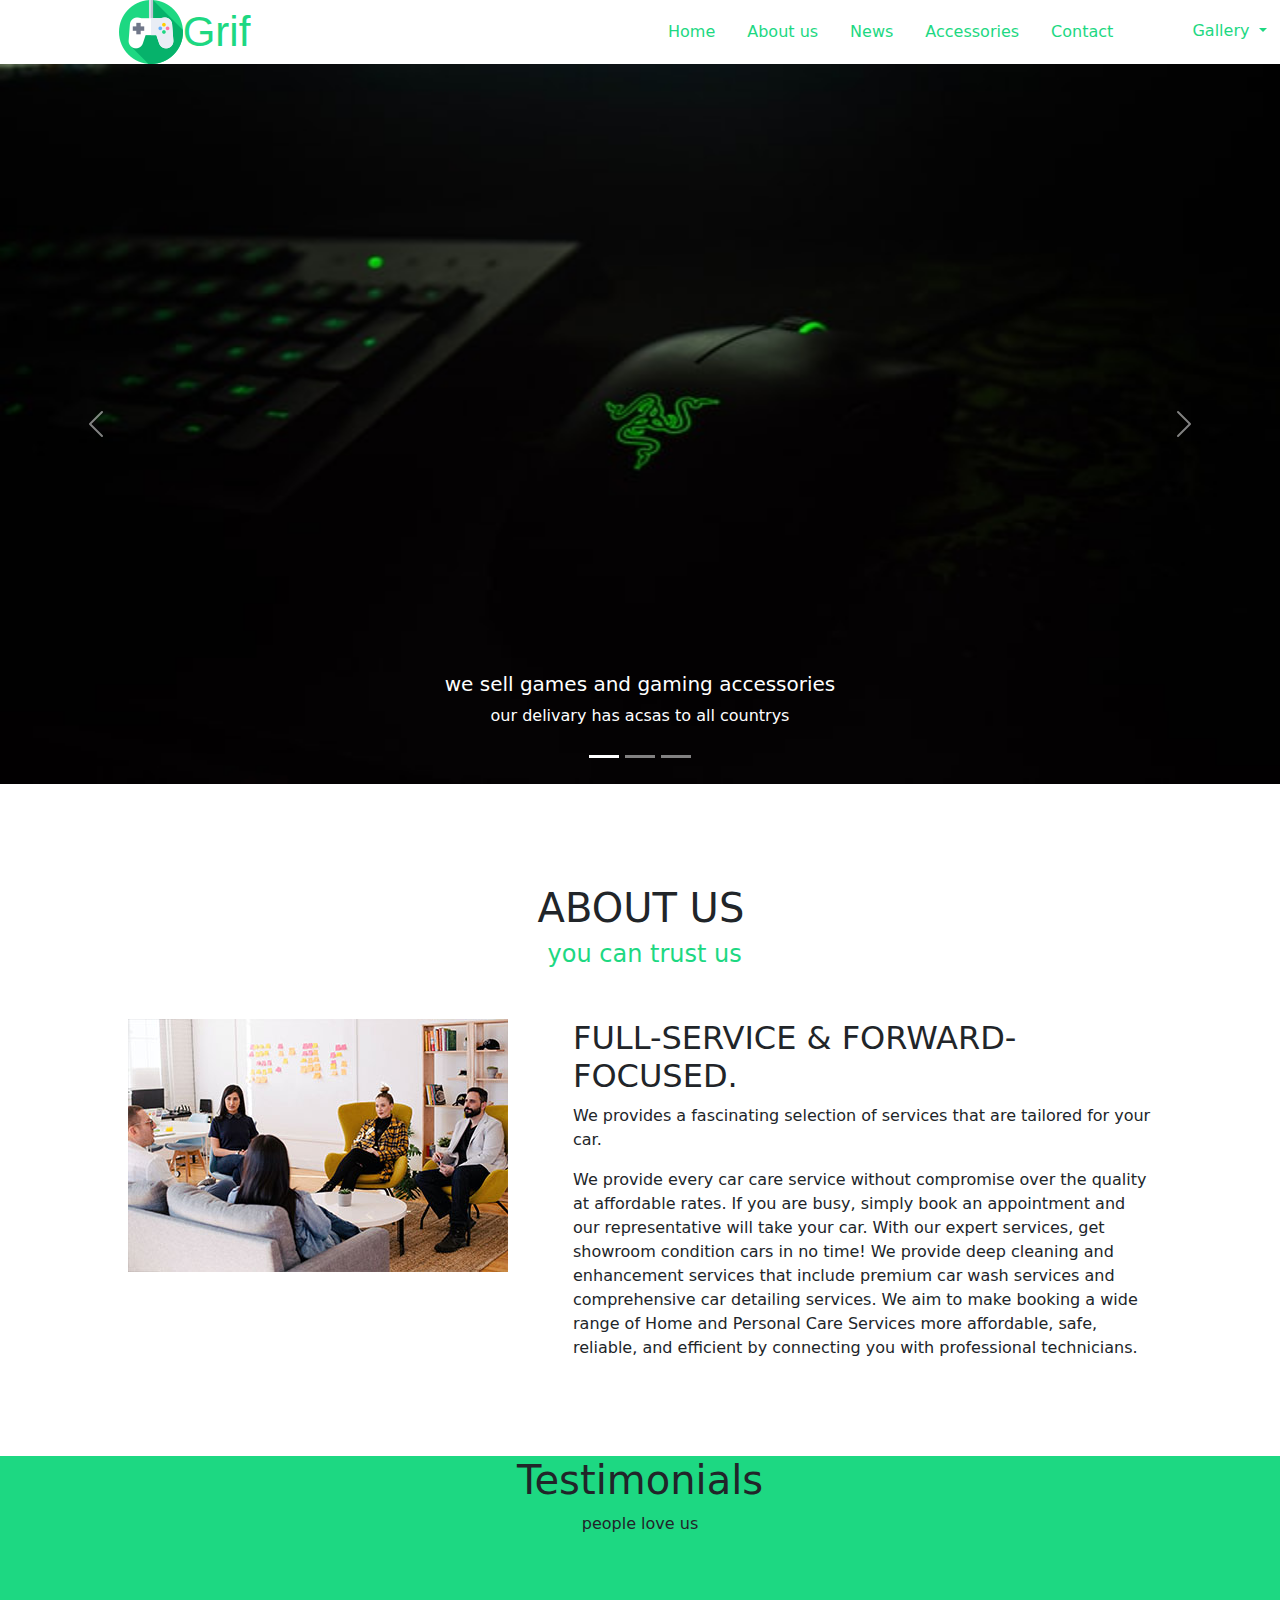
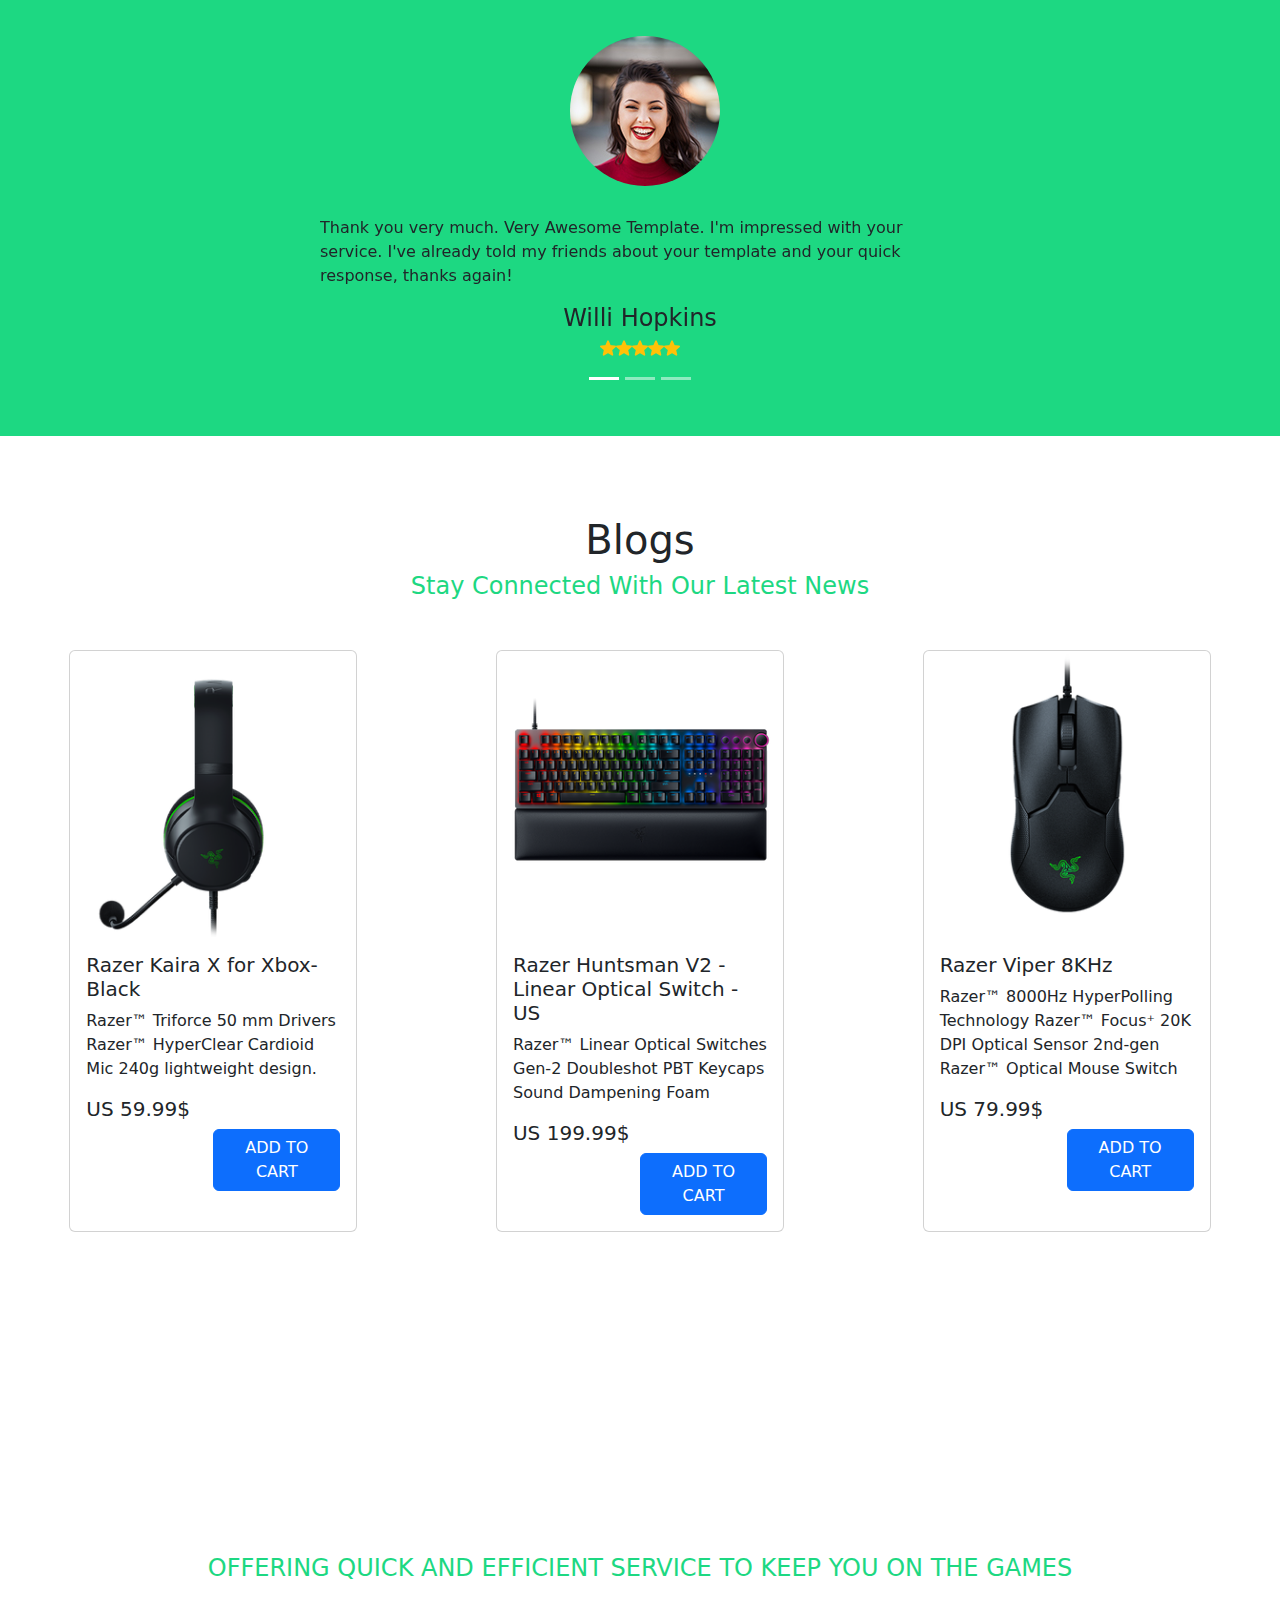
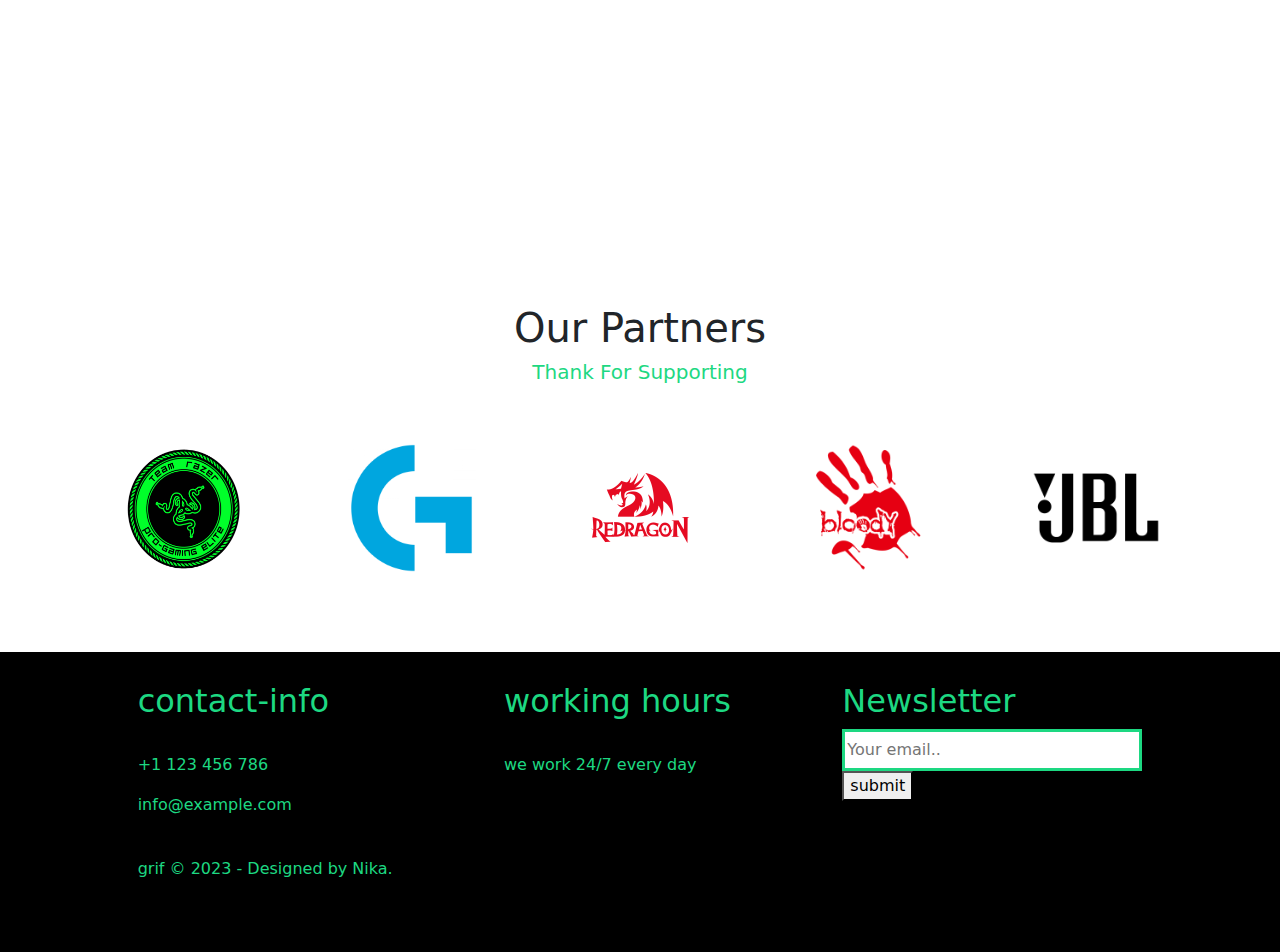
<file: index.html>
<!doctype html>
<html lang="en">
  <head>
    <meta charset="utf-8">
    <meta name="viewport" content="width=device-width, initial-scale=1">
    <link href="https://cdn.jsdelivr.net/npm/bootstrap@5.1.3/dist/css/bootstrap.min.css" rel="stylesheet">
    <link rel="preconnect" href="https://fonts.googleapis.com">
    <link rel="preconnect" href="https://fonts.gstatic.com" crossorigin>
    <link rel="stylesheet" href="style.css">
    <link rel="stylesheet" href="responsive.css">
    <title>This is Mughatech</title>
    <style>
      a{
        color: #1DD882;
      }
    </style>

  </head>
  <body>
    <!-- Heder start -->
    <div class="container-fluid ggs">
            <!-- row start -->
        <div class="row">
            <!-- col start -->
            <div class="col-1"></div>
            <!-- col end -->
            <!-- col start -->
            <div class="col-5 btt">
               <a href="index.html" class="dx" style="display: flex; text-decoration: none; color: #1DD882;">
                <img src="game-console.png" alt="logo">
                <div class="pgg" style="font-size: 42px; font-family: 'Rubik', sans-serif;">Grif</div>
               </a>
            </div>
            <!-- col start -->
            <div class="col gg">

                <!-- nav start -->
                <ul class="nav">
                    <!-- li start -->
                    <li class="nav-item">
                      <a class="nav-link active" aria-current="page" href="index.html"
                      style="color: #1DD882; margin-top: 12px;">
                        Home
                      </a>
                    </li>
                    <!-- li end -->
                    <!-- li start -->
                    <li class="nav-item">
                      <a class="nav-link" href="about.html" style="color: #1DD882; margin-top: 12px;">
                        About us
                      </a>
                    </li>
                    <!-- li end -->
                    <!-- li start -->
                    <li class="nav-item">
                      <a class="nav-link" href="games.html" style="color: #1DD882; margin-top: 12px;">
                        News
                      </a>
                    </li>
                    <!-- li end -->
                    <!-- li start -->
                    <li class="nav-item">
                      <a class="nav-link" href="accessories.html" style="color: #1DD882; margin-top: 12px;">
                        Accessories
                      </a>
                    </li>
                    <!-- li end -->
                   <li class="nav-item">
                      <a class="nav-link active" aria-current="page" href="contact.html"
                      style="color: #1DD882; margin-top: 12px;">
                        Contact
                      </a>
                    </li>
                    <!-- li start -->
                    <li class="nav-item">
                        <!-- dropdown start -->
                        <div class="dropdown" style="margin-top: 12px;">
                            <button class="btn  dropdown-toggle" type="button" id="dropdownMenuButton1" data-bs-toggle="dropdown" aria-expanded="false" style="color: #1DD882;">
                              Gallery
                            </button>
                            <ul class="dropdown-menu" aria-labelledby="dropdownMenuButton1">
                              <li><a class="dropdown-item" href="galery.html">Gallery</a></li>
                              <li><a class="dropdown-item" href="testimonials.html">Testimonials</a></li>
                              <!-- li end -->
                              <!-- li start -->
                         <li class="nav-item">
                          <a class="nav-link" href="contact.html" style="color: #1DD882; margin-top: 12px;">
                           Contact us
                           </a>
                            </ul>
                        </div>
                        <!-- dropdown end -->
                    </li>
                    <!-- li end -->
                </ul>
                <!-- nav end -->
            </div>
            <!-- col end -->
        </div>
        <!-- row end -->
    </div>
    <!-- Heder end -->


    <!-- carusel slider start -->
    <div id="carouselExampleCaptions" class="carousel slide" data-bs-ride="carousel">
      <!-- carousel-indicators start -->
      <div class="carousel-indicators">
    <button type="button" data-bs-target="#carouselExampleCaptions" data-bs-slide-to="0" class="active" aria-current="true" aria-label="Slide 1"></button>
    <button type="button" data-bs-target="#carouselExampleCaptions" data-bs-slide-to="1" aria-label="Slide 2"></button>
    <button type="button" data-bs-target="#carouselExampleCaptions" data-bs-slide-to="2" aria-label="Slide 3"></button>
      </div>
      <!-- carousel-indicators end -->
      <!-- carusel-inner start -->
      <div class="carousel-inner">
        <!-- carousel-item start -->
        <div class="carousel-item active ttt" >
         <!-- img satrt -->
         <img src="carusel-1.jpg" class="d-block" alt="..." style="width: 100%; height: 45rem;">
         <!-- img end -->
         <!-- carusel-caption start -->
          <div class="carousel-caption d-none d-md-block">
            <h5>we sell games and gaming accessories</h5>
            <p>our delivary has acsas to all countrys</p>
          </div>
          <!-- carusel caption end -->
        </div>
        <!-- carousel-item end -->
        <!-- carousel-item start -->
        <div class="carousel-item bit" >
          <!-- img start -->
          <img src="carusel-2.jpg" class="d-block" alt="" style="width: 100%; height: 45rem;">
          <!-- img end -->
          <!-- carusel caption start -->
          <div class="carousel-caption d-none d-md-block">
            <h5>we sell games and gaming accessories</h5>
            <p>our delivary has acsas to all countrys</p>
          </div>
          <!-- carusel caption end -->
        </div>
        <!-- carousel-item end -->
        <!-- carousel-item start -->
        <div class="carousel-item bot" >
          <!-- img start -->
          <img src="carusel-3.jpg" class="d-block" alt="" style="width: 100%; height: 45rem;">
          <!-- img end -->
          <!-- carusel-caption start -->
          <div class="carousel-caption d-none d-md-block">
            <h5>we sell games and gaming accessories</h5>
            <p>our delivary has acsas to all countrys</p>
          </div>
          <!-- carusel caption end -->
        </div>
        <!-- carousel-item end -->
      </div>
      <!-- carusel-iner end -->
      <!-- arow start -->
      <button class="carousel-control-prev" type="button" data-bs-target="#carouselExampleCaptions" data-bs-slide="prev">
    <span class="carousel-control-prev-icon" aria-hidden="true"></span>
    <span class="visually-hidden">Previous</span>
      </button>
      <!-- arow end -->
      <!-- arow start -->
      <button class="carousel-control-next" type="button" data-bs-target="#carouselExampleCaptions" data-bs-slide="next">
        <span class="carousel-control-next-icon" aria-hidden="true"></span>
        <span class="visually-hidden">Next</span>
      </button>
      <!-- arow end -->
    </div>
    <!-- carusel slider end -->

    <!-- about us starrt -->
    <div class="about-us">
      <!-- about start -->
      <div class="about" style="margin-top: 100px; margin-left: 42%;">
      <h1>ABOUT US</h1>
      <h4 style="margin-left: 10px; color: #1DD882;">you can trust us</h4>
      </div>
      <!-- about end -->
      <!-- about-ur-service start -->
      <div class="about-ur-service">
      <!-- about-img start -->
        <div class="about-img">
          <img src="about.jpg" alt="">
        </div>
        <!-- about-img end -->
        <!-- paragraf-box start -->
        <div class="paragraf-box">
          <h2>FULL-SERVICE & FORWARD-FOCUSED.</h2>
          <p>We provides a fascinating selection of services that are tailored for your car. </p>
          <p class="normal">We provide every car care service without compromise over the quality at affordable rates.

            If you are busy, simply book an appointment and our representative will take your car. With our expert services, get showroom condition cars in no time!
  
            We provide deep cleaning and enhancement services that include premium car wash services and comprehensive car detailing services.
  
            We aim to make booking a wide range of Home and Personal Care Services more affordable, safe, reliable, and efficient by connecting you with professional technicians.</p>
        </div>
        <!-- paragraf-box end -->
      </div>
      <div class="newline">
        <p class="tablet">We provide every car care service without compromise over the quality at affordable rates.

          If you are busy, simply book an appointment and our representative will take your car. With our expert services, get showroom condition cars in no time!

          We provide deep cleaning and enhancement services that include premium car wash services and comprehensive car detailing services.

          We aim to make booking a wide range of Home and Personal Care Services more affordable, safe, reliable, and efficient by connecting you with professional technicians.</p>
      </div>
      <!-- about-ur-service end -->
    </div>
    <!-- about us end -->


    <!--testimonials star -->
    <div class="testimonials">
      <!-- reating start -->
      <div class="reating">
       <center> <h1>Testimonials</h1> </center>
       <center> <p style="margin-bottom: 100px;">people love us</p> </center>
       <!-- carusel slide start -->
        <div id="carouselExampleIndicators" class="carousel slide" data-bs-ride="carousel">
          <!-- carusel indicator start -->
          <div class="carousel-indicators">
            <button type="button" data-bs-target="#carouselExampleIndicators" data-bs-slide-to="0" class="active" aria-current="true" aria-label="Slide 1"></button>
            <button type="button" data-bs-target="#carouselExampleIndicators" data-bs-slide-to="1" aria-label="Slide 2"></button>
            <button type="button" data-bs-target="#carouselExampleIndicators" data-bs-slide-to="2" aria-label="Slide 3"></button>
          </div>
          <!-- carusel indicator end -->
          <!-- carusel-iner start -->
          <div class="carousel-inner">
            <!-- carusel-item start -->
            <div class="carousel-item active" style="margin-bottom: 50px;">
              <!-- img start -->
              <img src="testimonial-2.jpg" alt="" style="border-radius: 50%; margin-left: 39%;">
              <!-- img end -->
              <p style="margin-top: 30px;">Thank you very much. Very Awesome Template. I'm impressed with your service. I've already told my friends about your template and your quick response, thanks again!</p>
            <center><h4>Willi Hopkins</h4></center>
            <!-- star box start -->
              <div class="stars" style="display: flex;">
                <img src="star.png" alt=""></img>
                <img src="star.png" alt=""></img>
                <img src="star.png" alt=""></img>
                <img src="star.png" alt=""></img>
                <img src="star.png" alt=""></img>
              </div>
              <!-- star box end -->
            </div>
            <!-- carusel-item end -->
            <!-- carusel-item start -->
            <div class="carousel-item" style="margin-bottom: 50px;">
              <!-- img start -->
              <img src="testimonial-3.jpg" alt="" style="border-radius: 50%; margin-left: 39%;">
              <!-- img end -->
              <p style="margin-top: 30px;">Great Support, I would just like to say thank you for your prompt and effective service, for your friendly and professional support staff! I will recommend your expert company to all my friends.</p>
            <center><h4>Herman Broock</h4></center>
            <!-- star box start -->
              <div class="stars" style="display: flex;">
                <img src="star.png" alt=""></img>
                <img src="star.png" alt=""></img>
                <img src="star.png" alt=""></img>
                <img src="star.png" alt=""></img>
                <img src="star.png" alt=""></img>
              </div>
              <!-- star box end -->
            </div>
            <!-- carusel-item end -->
            <!-- carusel-item start -->
            <div class="carousel-item" style="margin-bottom: 50px;">
              <!-- img satrt -->
              <img src="testimonial-4.jpg" alt="" style="border-radius: 50%; margin-left: 39%;">
              <!-- img end -->
              <p style="margin-top: 30px;">Wow Very Nice Team, I'm so happy with your service. You managed to exceed my expectations! You guys are very efficient and I will refer more people to your company!</p>
              <center><h4>Zahra Butt</h4></center>
              <!-- star box start -->
              <div class="stars" style="display: flex;">
                <img src="star.png" alt=""></img>
                <img src="star.png" alt=""></img>
                <img src="star.png" alt=""></img>
                <img src="star.png" alt=""></img>
                <img src="star.png" alt=""></img>
              </div>
              <!-- star box end -->
            </div>
            <!-- carusel-item end -->
            </div>
            <!-- carusel-inner end -->
          </div>
          <!-- carusel-slider end -->
        </div>
        <!-- reating end -->
    </div>
    <!-- testimonials end -->


    <!--blogs start  -->
    <div class="blogs">
      <!-- blog-text start -->
      <div class="blogs-text">
        <center><h1>Blogs</h1></center>
        <center><h4 style="color: #1DD882;">Stay Connected With Our Latest News</h4></center>
      </div>
      <!-- blog-text end -->
      <!-- blog-card-perent start -->
      <div class="blog-card-parent">
        <!-- card active start -->
        <div class="card" style="width: 18rem;">
          <img src="gaming-headset.png" class="card-img-top" alt="...">
          <div class="card-body">
            <h5 class="card-title">Razer Kaira X for Xbox-Black</h5>
            <p class="card-text">Razer™ Triforce 50 mm Drivers
              Razer™ HyperClear Cardioid Mic
              240g lightweight design.</p>
              <H5>US 59.99$</H5>
            <a href="#" class="btn btn-primary">ADD TO CART</a>
          </div>
        </div>
        <!-- card active end -->
        <!-- card start -->
        <div class="card" style="width: 18rem;">
          <img src="gaming-keybord.png" class="card-img-top" alt="...">
          <div class="card-body">
            <h5 class="card-title">Razer Huntsman V2 - Linear Optical Switch - US</h5>
            <p class="card-text">Razer™ Linear Optical Switches Gen-2
              Doubleshot PBT Keycaps
              Sound Dampening Foam</p>
            <h5>US 199.99$</h5>
            <a href="#" class="btn btn-primary">ADD TO CART</a>
          </div>
        </div>
        <!-- card end -->
        <!-- card start -->
        <div class="card" style="width: 18rem;">
          <img src="gaming-mice.png" class="card-img-top" alt="...">
          <div class="card-body">
            <h5 class="card-title">Razer Viper 8KHz</h5>
            <p class="card-text">Razer™ 8000Hz HyperPolling Technology
              Razer™ Focus⁺ 20K DPI Optical Sensor
              2nd-gen Razer™ Optical Mouse Switch</p>
            <h5>US 79.99$</h5>
            <a href="#" class="btn btn-primary">ADD TO CART</a>
          </div>
        </div>
        <!-- card end -->
      </div>
      <!-- blog-card-parent end -->
    </div>
    <!-- blogs end -->


    <!-- background-attachment start -->
    <div class="background-attachment">
      <!-- background-attachment-text start -->
      <div class="background-attachment-text">
        <h1 class="h-one">24/7 SERVICES</h1>
        <h4 class="h-text">OFFERING QUICK AND EFFICIENT SERVICE TO KEEP YOU ON THE GAMES</h4>
          <h1 class="h-one"></i>+1 123 456 786</h1>
      </div>
      <!-- background-attachment-text end -->
    </div>
    <!-- background-attachment end -->


    <!-- partners start -->
    <div class="partners">
      <div class="partners-text">
        <center><h1>Our Partners</h1></center>
        <center><h5 style="color: #1DD882;">Thank For Supporting</h5></center>
      </div>

      <div class="partners-logos">
        <img src="razer_kEM.png" alt="" class="logo-png">
        <img src="logitech.png" alt="" class="logo-png">
        <img src="redragon-logo-0.png" alt="" class="logo-png">
        <img src="blody-logo.png" alt="" class="logo-png">
        <img src="jbl-logo.png" alt="" class="logo-png">
      </div>
    </div>
    <!-- partners end -->


    <!-- footer start -->
    <div class="footer">
      <div class="container">
        <!-- element-one start -->
        <div class="element-one">
          <h2>contact-info</h2><br>
          <p>+1 123 456 786</p>
          <p>info@example.com</p><br>
          <p>grif © 2023 - Designed by Nika.</p>

        </div>
        <!-- element-one end -->
        <!-- element-two start -->
        <div class="element-two">
          <h2>working hours</h2><br>
          <p>we work 24/7 every day</p>
        </div>
        <!-- element-two end -->
        <!-- element tree start -->
        <div class="element-tree">
          <h2>Newsletter</h2>
          <input type="text" placeholder="Your email.." class="inpt-text" style="width: 300px;"><br>
          <button class="btn-dark">submit</button>
        </div>
        <!-- element tree end -->
      </div>
    </div>
    <!-- footer end -->



    <script src="https://cdn.jsdelivr.net/npm/bootstrap@5.1.3/dist/js/bootstrap.bundle.min.js"></script>
  </body>
</html>
</file>
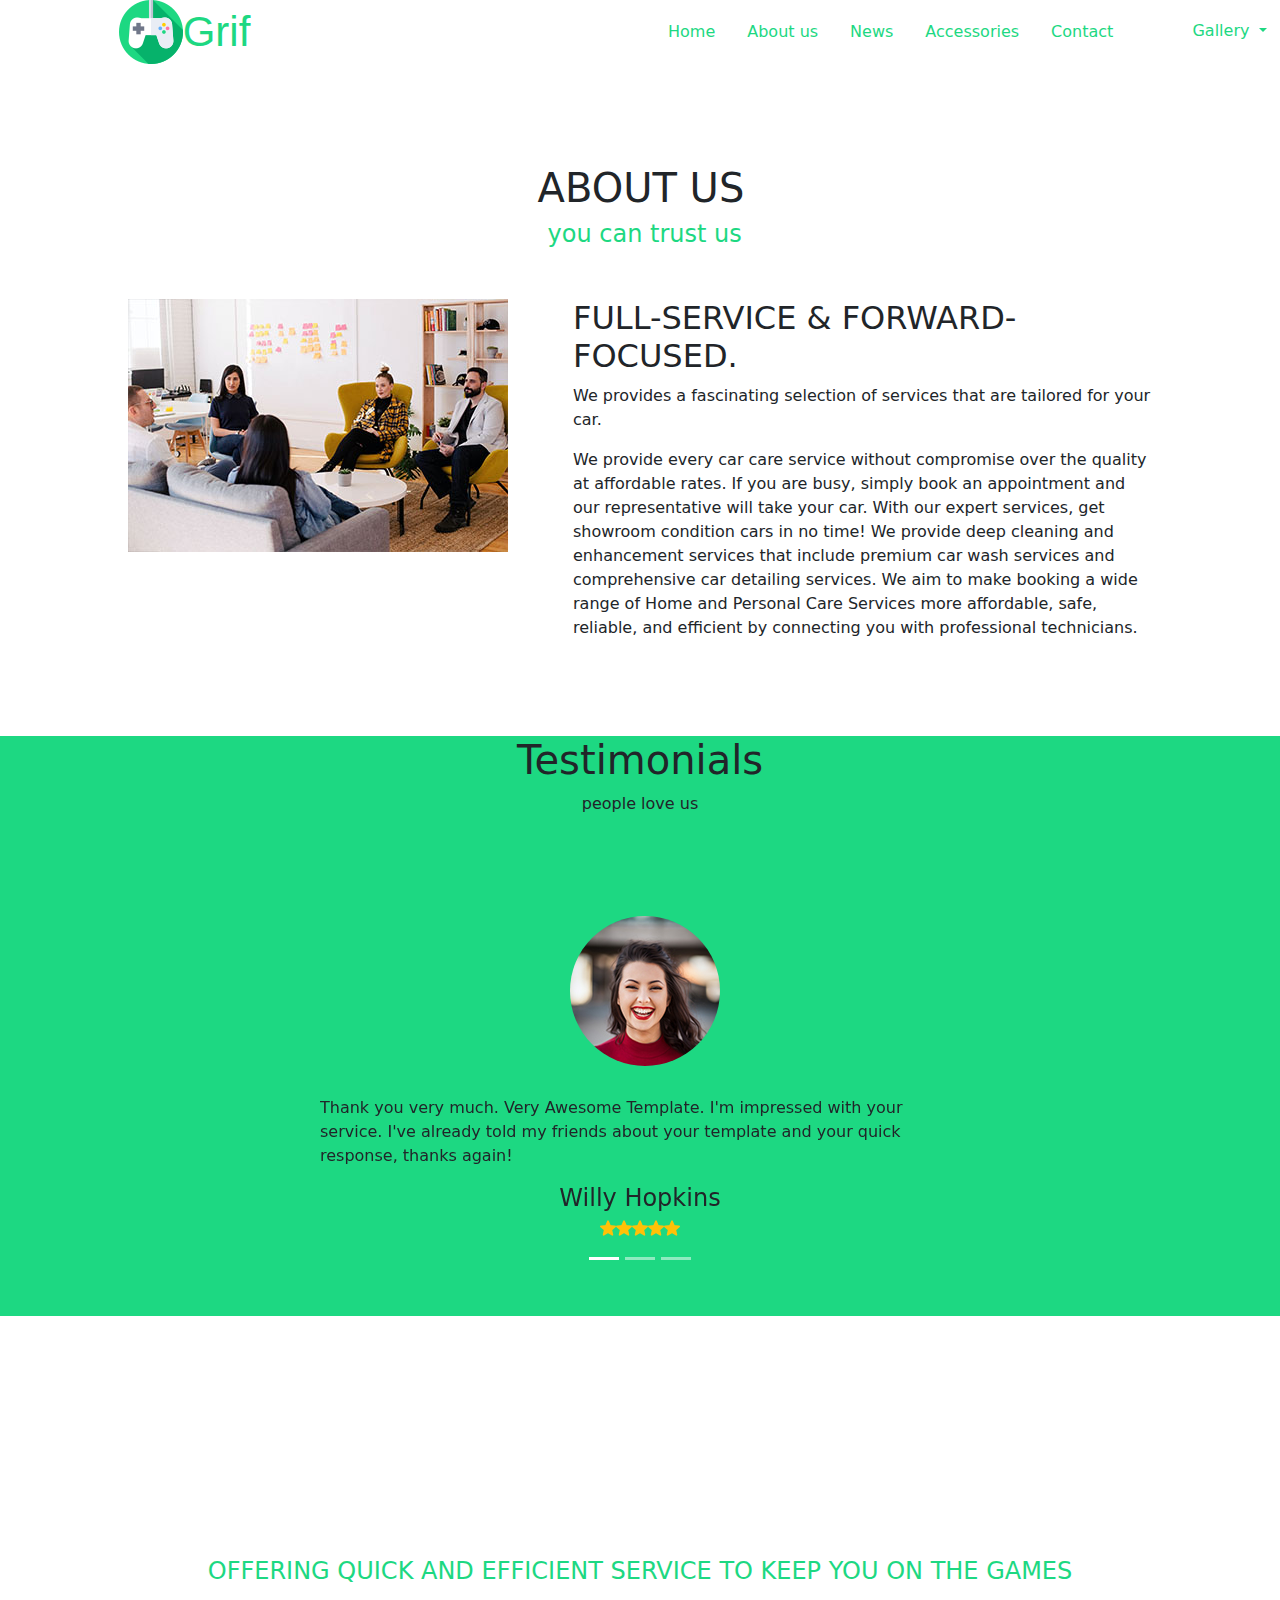
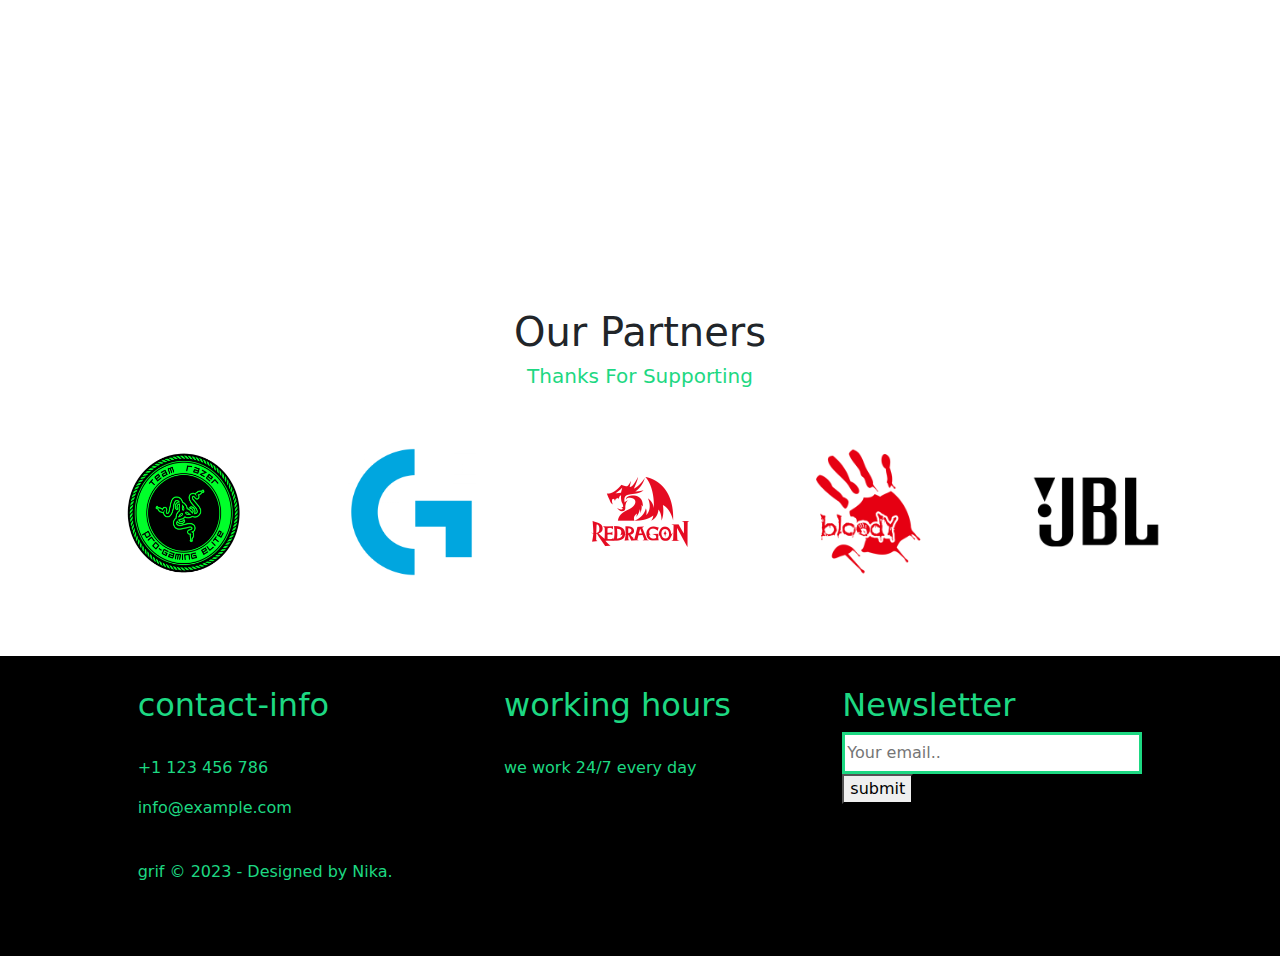
<file: about.html>
<!doctype html>
<html lang="en">
  <head>
    <meta charset="utf-8">
    <meta name="viewport" content="width=device-width, initial-scale=1">
    <link href="https://cdn.jsdelivr.net/npm/bootstrap@5.1.3/dist/css/bootstrap.min.css" rel="stylesheet">
    <link rel="stylesheet" href="style.css">
    <link rel="stylesheet" href="responsive.css">
    <title>This is Mughatech</title>
  </head>
  <body>

   <!-- Heder start -->
   <div class="container-fluid ggs">
    <!-- row start -->
<div class="row">
    <!-- col start -->
    <div class="col-1"></div>
    <!-- col end -->
    <!-- col start -->
    <div class="col-5 btt">
       <a href="index.html" class="dx" style="display: flex; text-decoration: none; color: #1DD882;">
        <img src="game-console.png" alt="logo">
        <div class="pgg" style="font-size: 42px; font-family: 'Rubik', sans-serif;">Grif</div>
       </a>
    </div>
    <!-- col start -->
    <div class="col gg">

        <!-- nav start -->
        <ul class="nav">
            <!-- li start -->
            <li class="nav-item">
              <a class="nav-link active" aria-current="page" href="index.html"
              style="color: #1DD882; margin-top: 12px;">
                Home
              </a>
            </li>
            <!-- li end -->
            <!-- li start -->
            <li class="nav-item">
              <a class="nav-link" href="about.html" style="color: #1DD882; margin-top: 12px;">
                About us
              </a>
            </li>
            <!-- li end -->
            <!-- li start -->
            <li class="nav-item">
              <a class="nav-link" href="games.html" style="color: #1DD882; margin-top: 12px;">
                News
              </a>
            </li>
            <!-- li end -->
            <!-- li start -->
            <li class="nav-item">
              <a class="nav-link" href="accessories.html" style="color: #1DD882; margin-top: 12px;">
                Accessories
              </a>
            </li>
            <!-- li end -->
           <li class="nav-item">
              <a class="nav-link active" aria-current="page" href="contact.html"
              style="color: #1DD882; margin-top: 12px;">
                Contact
              </a>
            </li>
            <!-- li start -->
            <li class="nav-item">
                <!-- dropdown start -->
                <div class="dropdown" style="margin-top: 12px;">
                    <button class="btn  dropdown-toggle" type="button" id="dropdownMenuButton1" data-bs-toggle="dropdown" aria-expanded="false" style="color: #1DD882;">
                      Gallery
                    </button>
                    <ul class="dropdown-menu" aria-labelledby="dropdownMenuButton1">
                      <li><a class="dropdown-item" href="galery.html">Gallery</a></li>
                      <li><a class="dropdown-item" href="testimonials.html">Testimonials</a></li>
                      <!-- li end -->
                      <!-- li start -->
                 <li class="nav-item">
                  <a class="nav-link" href="contact.html" style="color: #1DD882; margin-top: 12px;">
                   Contact us
                   </a>
                    </ul>
                </div>
                <!-- dropdown end -->
            </li>
            <!-- li end -->
        </ul>
        <!-- nav end -->
    </div>
    <!-- col end -->
</div>
<!-- row end -->
</div>
<!-- Heder end -->


    <!-- about us starrt -->
    <div class="about-us">
      <!-- about start -->
      <div class="about" style="margin-top: 100px; margin-left: 42%;">
      <h1>ABOUT US</h1>
      <h4 style="margin-left: 10px; color: #1DD882;">you can trust us</h4>
      </div>
      <!-- about end -->
      <!-- about-ur-service start -->
      <div class="about-ur-service">
      <!-- about-img start -->
        <div class="about-img">
          <img src="about.jpg" alt="">
        </div>
        <!-- about-img end -->
        <!-- paragraf-box start -->
        <div class="paragraf-box">
          <h2>FULL-SERVICE & FORWARD-FOCUSED.</h2>
          <p>We provides a fascinating selection of services that are tailored for your car. </p>
          <p class="normal">We provide every car care service without compromise over the quality at affordable rates.

            If you are busy, simply book an appointment and our representative will take your car. With our expert services, get showroom condition cars in no time!
  
            We provide deep cleaning and enhancement services that include premium car wash services and comprehensive car detailing services.
  
            We aim to make booking a wide range of Home and Personal Care Services more affordable, safe, reliable, and efficient by connecting you with professional technicians.</p>
        </div>
        <!-- paragraf-box end -->
      </div>
      <div class="newline">
        <p class="tablet">We provide every car care service without compromise over the quality at affordable rates.

          If you are busy, simply book an appointment and our representative will take your car. With our expert services, get showroom condition cars in no time!

          We provide deep cleaning and enhancement services that include premium car wash services and comprehensive car detailing services.

          We aim to make booking a wide range of Home and Personal Care Services more affordable, safe, reliable, and efficient by connecting you with professional technicians.</p>
      </div>
      <!-- about-ur-service end -->
    </div>
    <!-- about us end -->


    <!--testimonials star -->
    <div class="testimonials">
      <!-- reating start -->
      <div class="reating">
       <center> <h1>Testimonials</h1> </center>
       <center> <p style="margin-bottom: 100px;">people love us</p> </center>
       <!-- carusel slide start -->
        <div id="carouselExampleIndicators" class="carousel slide" data-bs-ride="carousel">
          <!-- carusel indicator start -->
          <div class="carousel-indicators">
            <button type="button" data-bs-target="#carouselExampleIndicators" data-bs-slide-to="0" class="active" aria-current="true" aria-label="Slide 1"></button>
            <button type="button" data-bs-target="#carouselExampleIndicators" data-bs-slide-to="1" aria-label="Slide 2"></button>
            <button type="button" data-bs-target="#carouselExampleIndicators" data-bs-slide-to="2" aria-label="Slide 3"></button>
          </div>
          <!-- carusel indicator end -->
          <!-- carusel-iner start -->
          <div class="carousel-inner">
            <!-- carusel-item start -->
            <div class="carousel-item active" style="margin-bottom: 50px;">
              <!-- img start -->
              <img src="testimonial-2.jpg" alt="" style="border-radius: 50%; margin-left: 39%;">
              <!-- img end -->
              <p style="margin-top: 30px;">Thank you very much. Very Awesome Template. I'm impressed with your service. I've already told my friends about your template and your quick response, thanks again!</p>
            <center><h4>Willy Hopkins</h4></center>
            <!-- star box start -->
              <div class="stars" style="display: flex;">
                <img src="star.png" alt=""></img>
                <img src="star.png" alt=""></img>
                <img src="star.png" alt=""></img>
                <img src="star.png" alt=""></img>
                <img src="star.png" alt=""></img>
              </div>
              <!-- star box end -->
            </div>
            <!-- carusel-item end -->
            <!-- carusel-item start -->
            <div class="carousel-item" style="margin-bottom: 50px;">
              <!-- img start -->
              <img src="testimonial-3.jpg" alt="" style="border-radius: 50%; margin-left: 39%;">
              <!-- img end -->
              <p style="margin-top: 30px;">Great Support, I would just like to say thank you for your prompt and effective service, for your friendly and professional support staff! I will recommend your expert company to all my friends.</p>
            <center><h4>Herman Broock</h4></center>
            <!-- star box start -->
              <div class="stars" style="display: flex;">
                <img src="star.png" alt=""></img>
                <img src="star.png" alt=""></img>
                <img src="star.png" alt=""></img>
                <img src="star.png" alt=""></img>
                <img src="star.png" alt=""></img>
              </div>
              <!-- star box end -->
            </div>
            <!-- carusel-item end -->
            <!-- carusel-item start -->
            <div class="carousel-item" style="margin-bottom: 50px;">
              <!-- img satrt -->
              <img src="testimonial-4.jpg" alt="" style="border-radius: 50%; margin-left: 39%;">
              <!-- img end -->
              <p style="margin-top: 30px;">Wow Very Nice Team, I'm so happy with your service. You managed to exceed my expectations! You guys are very efficient and I will refer more people to your company!</p>
              <center><h4>Zahra Butt</h4></center>
              <!-- star box start -->
              <div class="stars" style="display: flex;">
                <img src="star.png" alt=""></img>
                <img src="star.png" alt=""></img>
                <img src="star.png" alt=""></img>
                <img src="star.png" alt=""></img>
                <img src="star.png" alt=""></img>
              </div>
              <!-- star box end -->
            </div>
            <!-- carusel-item end -->
            </div>
            <!-- carusel-inner end -->
          </div>
          <!-- carusel-slider end -->
        </div>
        <!-- reating end -->
    </div>
    <!-- testimonials end -->


    <!-- background-attachment start -->
    <div class="background-attachment" style="margin-top: 0px;">
        <!-- background-attachment-text start -->
        <div class="background-attachment-text">
          <center><h1 class="h-one">24/7 SERVICES</h1></center>
          <center><h4 class="h-text">OFFERING QUICK AND EFFICIENT SERVICE TO KEEP YOU ON THE GAMES</h4></center>
          <center>
            <h1 class="h-one"></i>+1 123 456 786</h1>
          </center>
        </div>
        <!-- background-attachment-text end -->
    </div>
    <!-- background-attachment end -->


    <!-- partners start -->
    <div class="partners">
        <div class="partners-text">
          <center><h1>Our Partners</h1></center>
          <center><h5 style="color: #1DD882;">Thanks For Supporting</h5></center>
        </div>

        <div class="partners-logos">
          <img src="razer_kEM.png" alt="" class="logo-png">
          <img src="logitech.png" alt="" class="logo-png">
          <img src="redragon-logo-0.png" alt="" class="logo-png">
          <img src="blody-logo.png" alt="" class="logo-png">
          <img src="jbl-logo.png" alt="" class="logo-png">
        </div>
    </div>
    <!-- partners end -->


    <!-- footer start -->
    <div class="footer">
        <div class="container">
          <!-- element-one start -->
          <div class="element-one">
            <h2>contact-info</h2><br>
            <p>+1 123 456 786</p>
            <p>info@example.com</p><br>
            <p>grif © 2023 - Designed by Nika.</p>

          </div>
          <!-- element-one end -->
          <!-- element-two start -->
          <div class="element-two">
            <h2>working hours</h2><br>
            <p>we work 24/7 every day</p>
          </div>
          <!-- element-two end -->
          <!-- element tree start -->
          <div class="element-tree">
            <h2>Newsletter</h2>
            <input type="text" placeholder="Your email.." class="inpt-text" style="width: 300px;"><br>
            <button class="btn-dark">submit</button>
          </div>
          <!-- element tree end -->
        </div>
    </div>
    <!-- footer end -->




    <script src="https://cdn.jsdelivr.net/npm/bootstrap@5.1.3/dist/js/bootstrap.bundle.min.js"></script>
  </body>
</html>
</file>
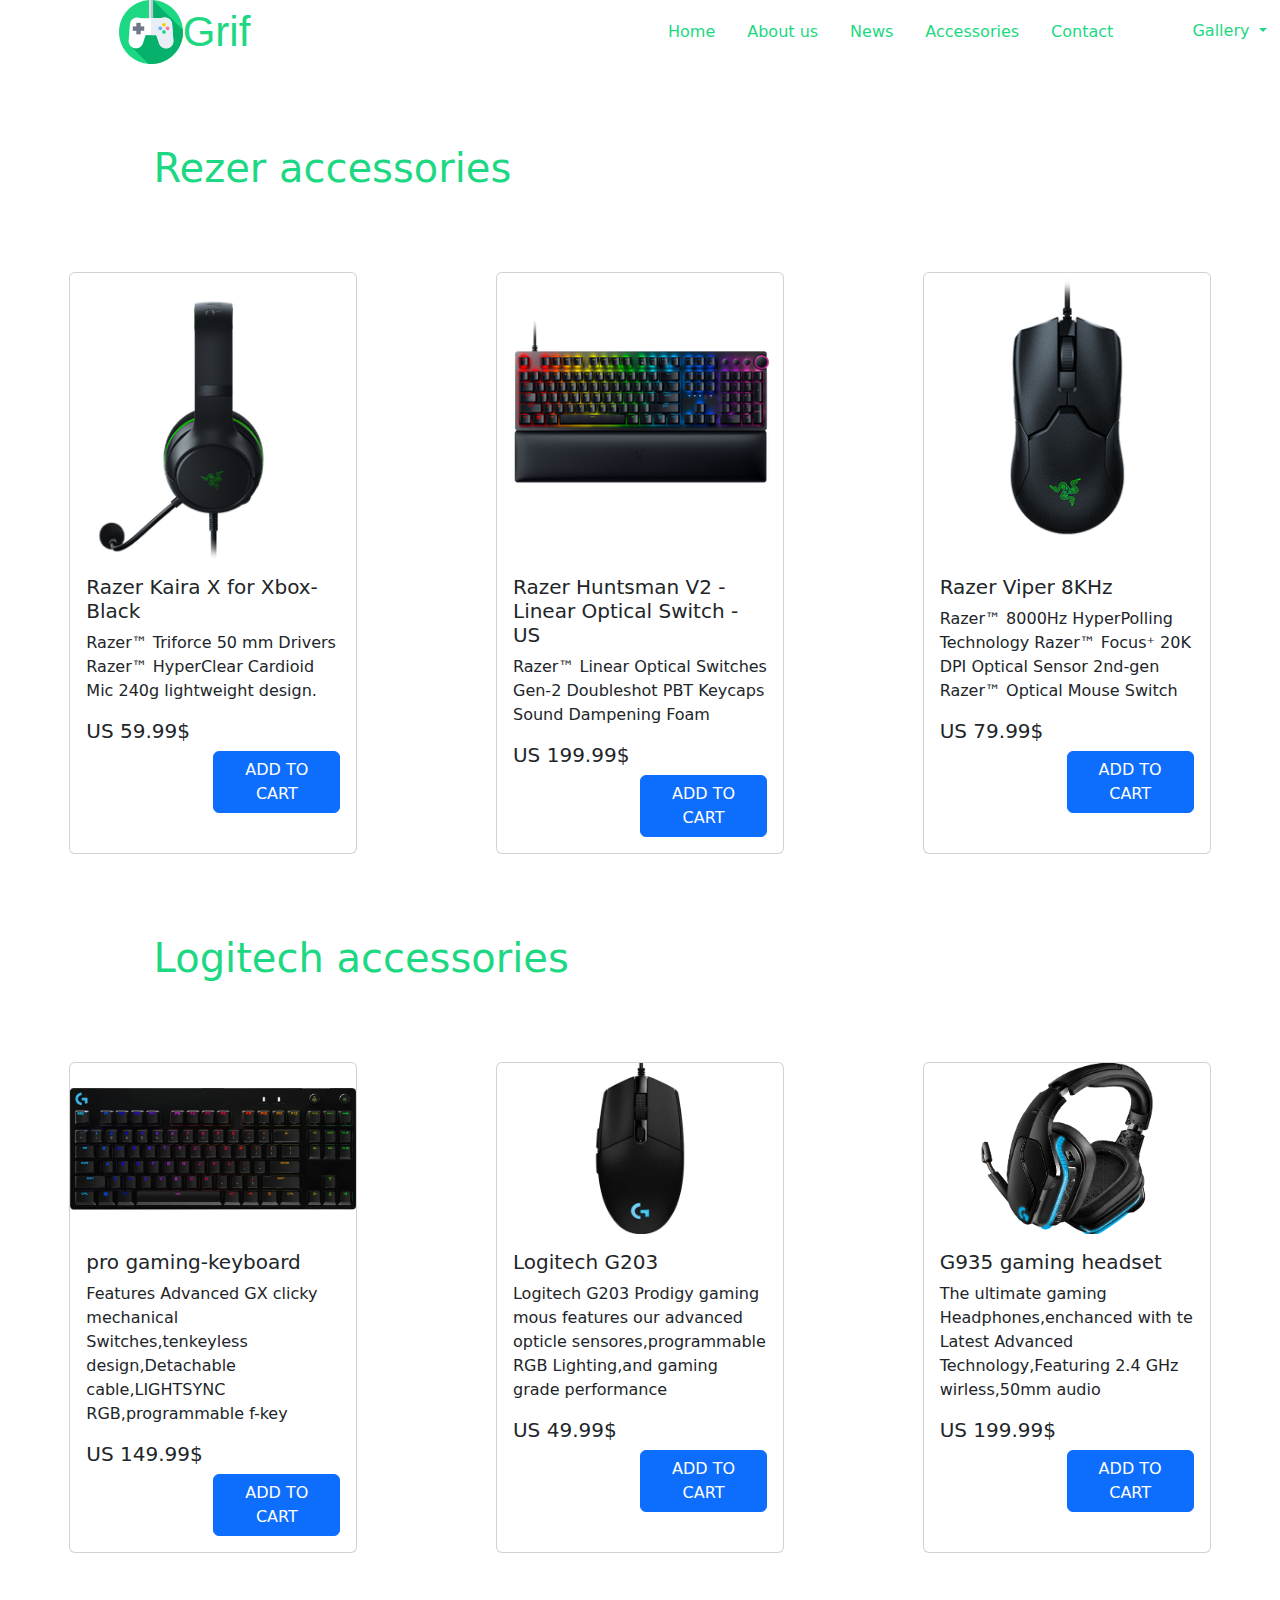
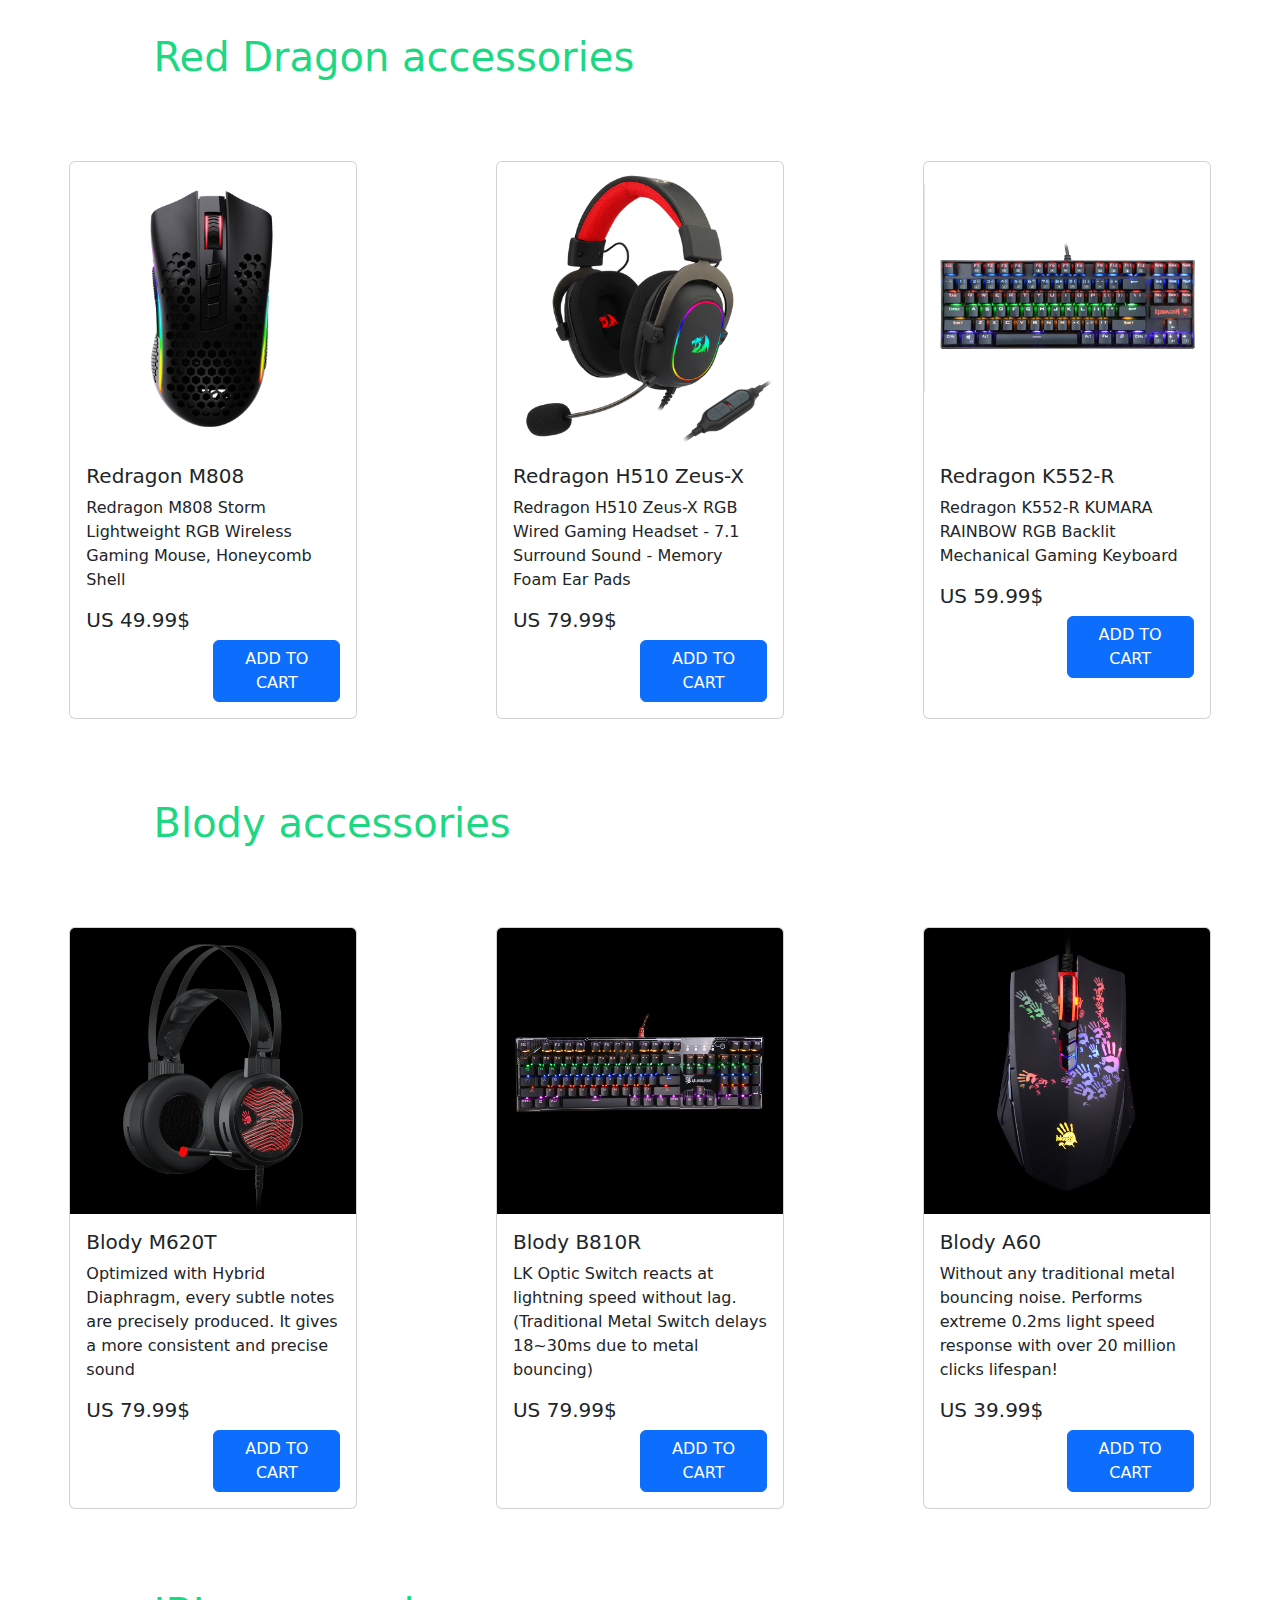
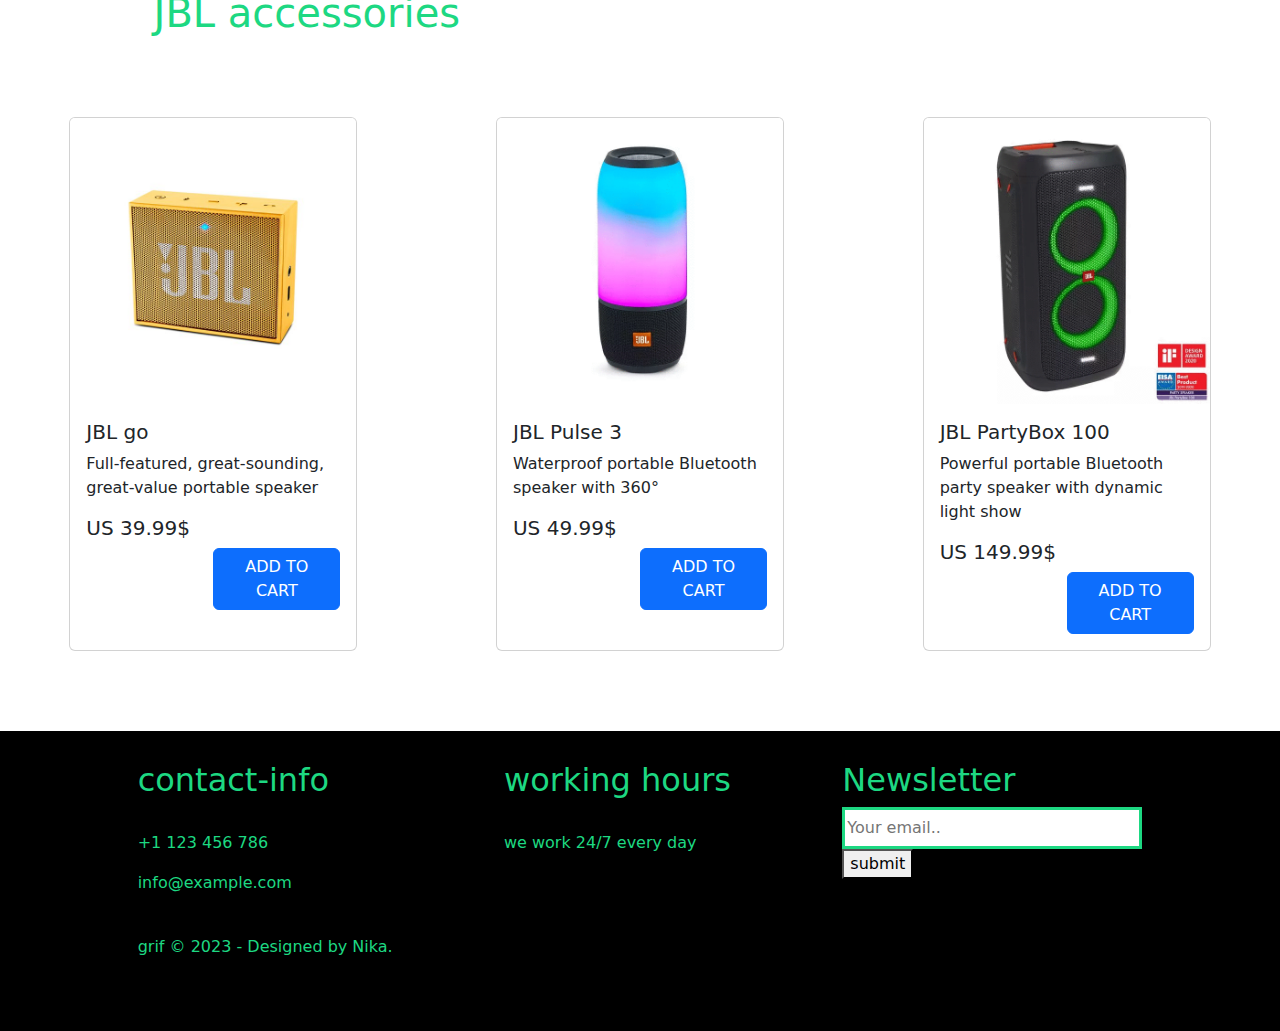
<file: accessories.html>
<!doctype html>
<html lang="en">
  <head>
    <meta charset="utf-8">
    <meta name="viewport" content="width=device-width, initial-scale=1">
    <link href="https://cdn.jsdelivr.net/npm/bootstrap@5.1.3/dist/css/bootstrap.min.css" rel="stylesheet">
    <link rel="stylesheet" href="style.css">
    <link rel="stylesheet" href="responsive.css">
    <title>This is Mughatech</title>
  </head>
  <body>

    <!-- Heder start -->
    <div class="container-fluid ggs">
            <!-- row start -->
        <div class="row">
            <!-- col start -->
            <div class="col-1"></div>
            <!-- col end -->
            <!-- col start -->
            <div class="col-5 btt">
               <a href="index.html" class="dx" style="display: flex; text-decoration: none; color: #1DD882;">
                <img src="game-console.png" alt="logo">
                <div class="pgg" style="font-size: 42px; font-family: 'Rubik', sans-serif;">Grif</div>
               </a>
            </div>
            <!-- col end -->
            <!-- col start -->
            <div class="col gg">
                <!-- nav start -->
                <ul class="nav">
                    <!-- li start -->
                    <li class="nav-item">
                      <a class="nav-link active" aria-current="page" href="index.html"
                      style="color: #1DD882; margin-top: 12px;">
                        Home
                      </a>
                    </li>
                    <!-- li end -->
                    <!-- li start -->
                    <li class="nav-item">
                      <a class="nav-link" href="about.html" style="color: #1DD882; margin-top: 12px;">
                        About us
                      </a>
                    </li>
                    <!-- li end -->
                    <!-- li start -->
                    <li class="nav-item">
                      <a class="nav-link" href="games.html" style="color: #1DD882; margin-top: 12px;">
                        News
                      </a>
                    </li>
                    <!-- li end -->
                    <!-- li start -->
                    <li class="nav-item">
                      <a class="nav-link" href="accessories.html" style="color: #1DD882; margin-top: 12px;">
                        Accessories
                      </a>
                    </li>
                    <!-- li end -->
                   <li class="nav-item">
                      <a class="nav-link active" aria-current="page" href="contact.html"
                      style="color: #1DD882; margin-top: 12px;">
                        Contact
                      </a>
                    </li>
                    <!-- li start -->
                    <li class="nav-item">
                        <!-- dropdown start -->
                        <div class="dropdown" style="margin-top: 12px;">
                            <button class="btn  dropdown-toggle" type="button" id="dropdownMenuButton1" data-bs-toggle="dropdown" aria-expanded="false" style="color: #1DD882;">
                              Gallery
                            </button>
                            <ul class="dropdown-menu" aria-labelledby="dropdownMenuButton1">
                              <li><a class="dropdown-item" href="galery.html">Gallery</a></li>
                              <li><a class="dropdown-item" href="testimonials.html">Testimonials</a></li>
                              <!-- li end -->
                              <!-- li start -->
                         <li class="nav-item">
                          <a class="nav-link" href="contact.html" style="color: #1DD882; margin-top: 12px;">
                           Contact us
                           </a>
                            </ul>
                        </div>
                        <!-- dropdown end -->
                    </li>
                    <!-- li end -->
                </ul>
                <!-- nav end -->
            </div>
            <!-- col end -->
        </div>
        <!-- row end -->
    </div>
    <!-- Heder end -->

    <h1 class="top-line">Rezer accessories</h1>
    <!--blogs start  -->
    <div class="blogs">
        <!-- blog-card-perent start -->
        <div class="blog-card-parent">
          <!-- card active start -->
          <div class="card" style="width: 18rem;">
            <img src="gaming-headset.png" class="card-img-top" alt="...">
            <div class="card-body">
              <h5 class="card-title">Razer Kaira X for Xbox-Black</h5>
              <p class="card-text">Razer™ Triforce 50 mm Drivers
                Razer™ HyperClear Cardioid Mic
                240g lightweight design.</p>
                <H5>US 59.99$</H5>
              <a href="#" class="btn btn-primary">ADD TO CART</a>
            </div>
          </div>
          <!-- card active end -->
          <!-- card start -->
          <div class="card" style="width: 18rem;">
            <img src="gaming-keybord.png" class="card-img-top" alt="...">
            <div class="card-body">
              <h5 class="card-title">Razer Huntsman V2 - Linear Optical Switch - US</h5>
              <p class="card-text">Razer™ Linear Optical Switches Gen-2
                Doubleshot PBT Keycaps
                Sound Dampening Foam</p>
              <h5>US 199.99$</h5>
              <a href="#" class="btn btn-primary">ADD TO CART</a>
            </div>
          </div>
          <!-- card end -->
          <!-- card start -->
          <div class="card" style="width: 18rem;">
            <img src="gaming-mice.png" class="card-img-top" alt="...">
            <div class="card-body">
              <h5 class="card-title">Razer Viper 8KHz</h5>
              <p class="card-text">Razer™ 8000Hz HyperPolling Technology
                Razer™ Focus⁺ 20K DPI Optical Sensor
                2nd-gen Razer™ Optical Mouse Switch</p>
              <h5>US 79.99$</h5>
              <a href="#" class="btn btn-primary">ADD TO CART</a>
            </div>
          </div>
          <!-- card end -->
        </div>
        <!-- blog-card-parent end -->
    </div>
    <!-- blogs end -->

    <h1 class="top-line">Logitech accessories</h1>
    <!--blogs start  -->
    <div class="blogs">
            <!-- blog-card-perent start -->
            <div class="blog-card-parent">
              <!-- card active start -->
              <div class="card" style="width: 18rem;">
                <img src="logitec-keyboard.gif" class="card-img-top" alt="...">
                <div class="card-body">
                  <h5 class="card-title">pro gaming-keyboard</h5>
                  <p class="card-text">Features Advanced GX clicky mechanical Switches,tenkeyless design,Detachable cable,LIGHTSYNC RGB,programmable f-key</p>
                    <H5>US 149.99$</H5>
                  <a href="#" class="btn btn-primary">ADD TO CART</a>
                </div>
              </div>
              <!-- card active end -->
              <!-- card start -->
              <div class="card" style="width: 18rem;">
                <img src="g102-g20315.gif" class="card-img-top" alt="...">
                <div class="card-body">
                  <h5 class="card-title">Logitech G203</h5>
                  <p class="card-text">Logitech G203 Prodigy gaming mous features our advanced opticle sensores,programmable RGB Lighting,and gaming grade performance</p>
                  <h5>US 49.99$</h5>
                  <a href="#" class="btn btn-primary">ADD TO CART</a>
                </div>
              </div>
              <!-- card end -->
              <!-- card start -->
              <div class="card" style="width: 18rem;">
                <img src="g935-hero.gif" class="card-img-top" alt="...">
                <div class="card-body">
                  <h5 class="card-title">G935 gaming headset</h5>
                  <p class="card-text">The ultimate gaming Headphones,enchanced with te Latest Advanced Technology,Featuring 2.4 GHz wirless,50mm audio</p>
                  <h5>US 199.99$</h5>
                  <a href="#" class="btn btn-primary">ADD TO CART</a>
                </div>
              </div>
              <!-- card end -->
            </div>
            <!-- blog-card-parent end -->
    </div>
    <!-- blogs end -->


    <h1 class="top-line">Red Dragon accessories</h1>
    <!--blogs start  -->
    <div class="blogs">
        <!-- blog-card-perent start -->
        <div class="blog-card-parent">
          <!-- card active start -->
          <div class="card" style="width: 18rem;">
            <img src="red-dragon-mous.png" class="card-img-top" alt="...">
            <div class="card-body">
              <h5 class="card-title">Redragon M808</h5>
              <p class="card-text">Redragon M808 Storm Lightweight RGB Wireless Gaming Mouse, Honeycomb Shell</p>
                <H5>US 49.99$</H5>
              <a href="#" class="btn btn-primary">ADD TO CART</a>
            </div>
          </div>
          <!-- card active end -->
          <!-- card start -->
          <div class="card" style="width: 18rem;">
            <img src="red-dragon-headset.png" class="card-img-top" alt="...">
            <div class="card-body">
              <h5 class="card-title">Redragon H510 Zeus-X</h5>
              <p class="card-text">Redragon H510 Zeus-X RGB Wired Gaming Headset - 7.1 Surround Sound - Memory Foam Ear Pads</p>
              <h5>US 79.99$</h5>
              <a href="#" class="btn btn-primary">ADD TO CART</a>
            </div>
          </div>
          <!-- card end -->
          <!-- card start -->
          <div class="card" style="width: 18rem;">
            <img src="red-dragon-keyboard.png" class="card-img-top" alt="...">
            <div class="card-body">
              <h5 class="card-title">Redragon K552-R</h5>
              <p class="card-text">Redragon K552-R KUMARA RAINBOW RGB Backlit Mechanical Gaming Keyboard</p>
              <h5>US 59.99$</h5>
              <a href="#" class="btn btn-primary">ADD TO CART</a>
            </div>
          </div>
          <!-- card end -->
        </div>
        <!-- blog-card-parent end -->
    </div>
    <!-- blogs end -->


    <h1 class="top-line">Blody accessories</h1>
    <!--blogs start  -->
    <div class="blogs">
            <!-- blog-card-perent start -->
            <div class="blog-card-parent">
              <!-- card active start -->
              <div class="card" style="width: 18rem;">
                <img src="blody-gaming-headset.jpg" class="card-img-top" alt="...">
                <div class="card-body">
                  <h5 class="card-title">Blody M620T</h5>
                  <p class="card-text">Optimized with Hybrid Diaphragm, every subtle notes are precisely produced. It gives a more consistent and precise sound</p>
                    <H5>US 79.99$</H5>
                  <a href="#" class="btn btn-primary">ADD TO CART</a>
                </div>
              </div>
              <!-- card active end -->
              <!-- card start -->
              <div class="card" style="width: 18rem;">
                <img src="blody-gaming-kyboard.jpg" class="card-img-top" alt="...">
                <div class="card-body">
                  <h5 class="card-title">Blody B810R</h5>
                  <p class="card-text">LK Optic Switch reacts at lightning speed without lag. (Traditional Metal Switch delays 18~30ms due to metal bouncing)</p>
                  <h5>US 79.99$</h5>
                  <a href="#" class="btn btn-primary">ADD TO CART</a>
                </div>
              </div>
              <!-- card end -->
              <!-- card start -->
              <div class="card" style="width: 18rem;">
                <img src="blody-gaming-mice.jpg" class="card-img-top" alt="...">
                <div class="card-body">
                  <h5 class="card-title">Blody A60</h5>
                  <p class="card-text">Without any traditional metal bouncing noise. Performs extreme 0.2ms light speed response with over 20 million clicks lifespan!</p>
                  <h5>US 39.99$</h5>
                  <a href="#" class="btn btn-primary">ADD TO CART</a>
                </div>
              </div>
              <!-- card end -->
            </div>
            <!-- blog-card-parent end -->
    </div>
    <!-- blogs end -->


    <h1 class="top-line">JBL accessories</h1>
    <!--blogs start  -->
    <div class="blogs">
        <!-- blog-card-perent start -->
        <div class="blog-card-parent">
          <!-- card active start -->
          <div class="card" style="width: 18rem;">
            <img src="jbl-speacker-tree.jpg" class="card-img-top" alt="...">
            <div class="card-body">
              <h5 class="card-title">JBL go</h5>
              <p class="card-text">Full-featured, great-sounding, great-value portable speaker</p>
                <H5>US 39.99$</H5>
              <a href="#" class="btn btn-primary">ADD TO CART</a>
            </div>
          </div>
          <!-- card active end -->
          <!-- card start -->
          <div class="card" style="width: 18rem;">
            <img src="jbl-speacker-two.gif" class="card-img-top" alt="...">
            <div class="card-body">
              <h5 class="card-title">JBL Pulse 3</h5>
              <p class="card-text">Waterproof portable Bluetooth speaker with 360°</p>
              <h5>US 49.99$</h5>
              <a href="#" class="btn btn-primary">ADD TO CART</a>
            </div>
          </div>
          <!-- card end -->
          <!-- card start -->
          <div class="card" style="width: 18rem;">
            <img src="jbl-speacker-one.gif" class="card-img-top" alt="...">
            <div class="card-body">
              <h5 class="card-title">JBL PartyBox 100</h5>
              <p class="card-text">Powerful portable Bluetooth party speaker with dynamic light show</p>
              <h5>US 149.99$</h5>
              <a href="#" class="btn btn-primary">ADD TO CART</a>
            </div>
          </div>
          <!-- card end -->
        </div>
        <!-- blog-card-parent end -->
    </div>
    <!-- blogs end -->


    <!-- footer start -->
    <div class="footer">
        <div class="container">
          <!-- element-one start -->
          <div class="element-one">
            <h2>contact-info</h2><br>
            <p>+1 123 456 786</p>
            <p>info@example.com</p><br>
            <p>grif © 2023 - Designed by Nika.</p>

          </div>
          <!-- element-one end -->
          <!-- element-two start -->
          <div class="element-two">
            <h2>working hours</h2><br>
            <p>we work 24/7 every day</p>
          </div>
          <!-- element-two end -->
          <!-- element tree start -->
          <div class="element-tree">
            <h2>Newsletter</h2>
            <input type="text" placeholder="Your email.." class="inpt-text" style="width: 300px;"><br>
            <button class="btn-dark">submit</button>
          </div>
          <!-- element tree end -->
        </div>
    </div>
    <!-- footer end -->

    <script src="https://cdn.jsdelivr.net/npm/bootstrap@5.1.3/dist/js/bootstrap.bundle.min.js"></script>
  </body>
</html>
</file>
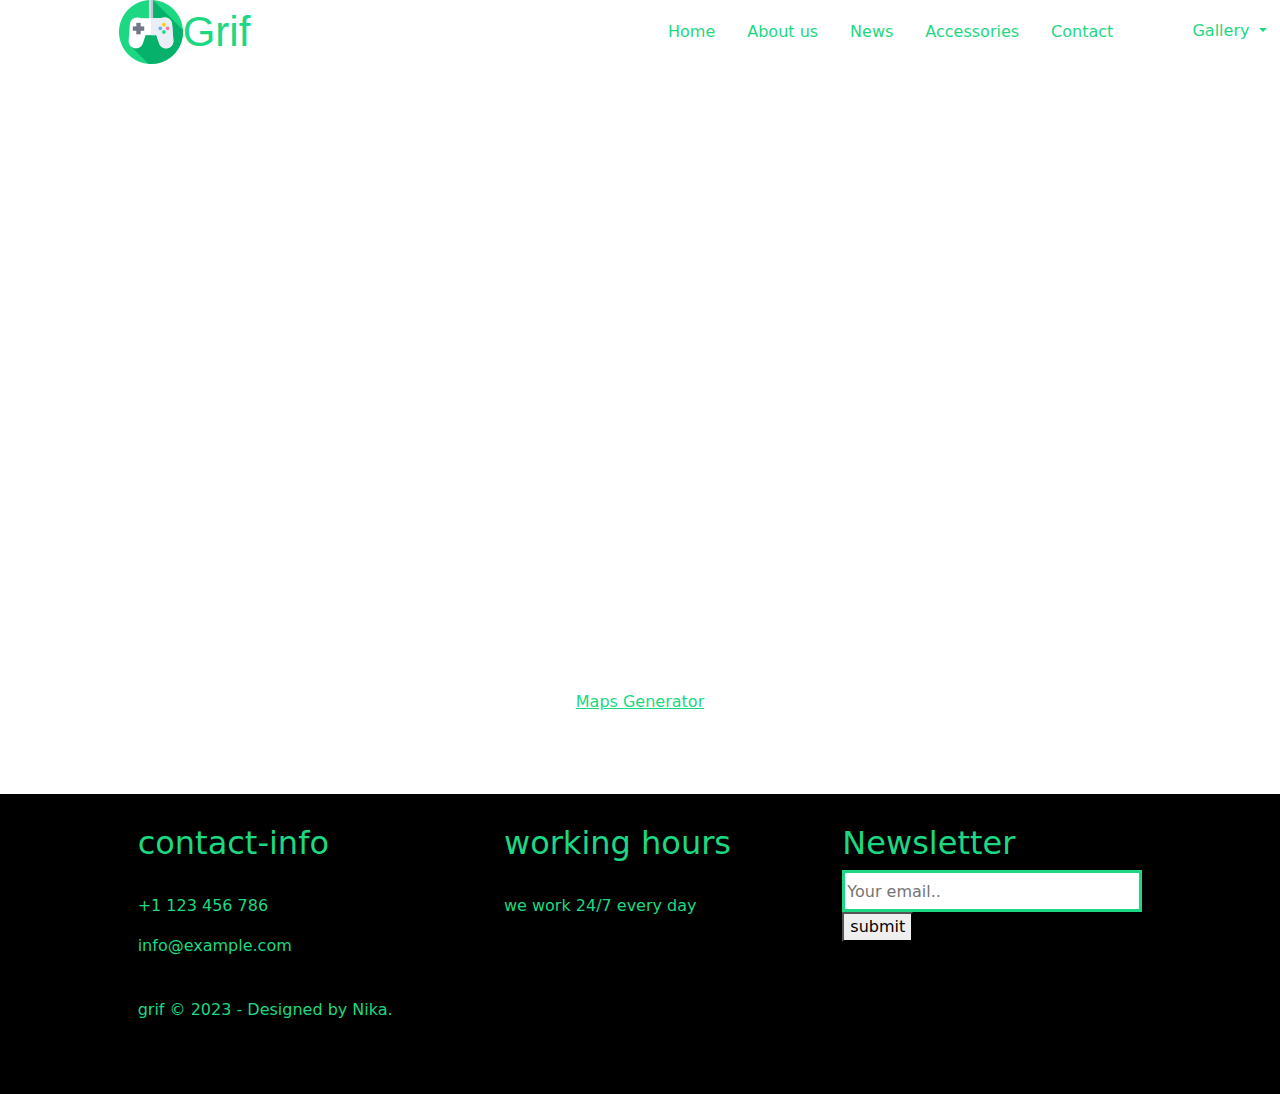
<file: contact.html>
<!doctype html>
<html lang="en">
  <head>
    <meta charset="utf-8">
    <meta name="viewport" content="width=device-width, initial-scale=1">
    <link href="https://cdn.jsdelivr.net/npm/bootstrap@5.1.3/dist/css/bootstrap.min.css" rel="stylesheet">
    <link rel="preconnect" href="https://fonts.googleapis.com">
    <link rel="preconnect" href="https://fonts.gstatic.com" crossorigin>
    <link rel="stylesheet" href="style.css">
    <link rel="stylesheet" href="responsive.css">
    <title>This is Mughatech</title>
    <style>
        a{
        color: #1DD882;
      }
    </style>

  </head>

<body>
  <!-- Heder start -->
    <div class="container-fluid ggs">
            <!-- row start -->
        <div class="row">
            <!-- col start -->
            <div class="col-1"></div>
            <!-- col end -->
            <!-- col start -->
            <div class="col-5 btt">
               <a href="index.html" class="dx" style="display: flex; text-decoration: none; color: #1DD882;">
                <img src="game-console.png" alt="logo">
                <div class="pgg" style="font-size: 42px; font-family: 'Rubik', sans-serif;">Grif</div>
               </a>
            </div>
            <!-- col end -->
            <!-- col start -->
            <div class="col gg">
                <!-- nav start -->
                <ul class="nav">
                    <!-- li start -->
                    <li class="nav-item">
                      <a class="nav-link active" aria-current="page" href="index.html"
                      style="color: #1DD882; margin-top: 12px;">
                        Home
                      </a>
                    </li>
                    <!-- li end -->
                    <!-- li start -->
                    <li class="nav-item">
                      <a class="nav-link" href="about.html" style="color: #1DD882; margin-top: 12px;">
                        About us
                      </a>
                    </li>
                    <!-- li end -->
                    <!-- li start -->
                    <li class="nav-item">
                      <a class="nav-link" href="games.html" style="color: #1DD882; margin-top: 12px;">
                        News
                      </a>
                    </li>
                    <!-- li end -->
                    <!-- li start -->
                    <li class="nav-item">
                      <a class="nav-link" href="accessories.html" style="color: #1DD882; margin-top: 12px;">
                        Accessories
                      </a>
                    </li>
                    <!-- li end -->
                   <li class="nav-item">
                      <a class="nav-link active" aria-current="page" href="contact.html"
                      style="color: #1DD882; margin-top: 12px;">
                        Contact
                      </a>
                    </li>
                    <!-- li start -->
                    <li class="nav-item">
                        <!-- dropdown start -->
                        <div class="dropdown" style="margin-top: 12px;">
                            <button class="btn  dropdown-toggle" type="button" id="dropdownMenuButton1" data-bs-toggle="dropdown" aria-expanded="false" style="color: #1DD882;">
                              Gallery
                            </button>
                            <ul class="dropdown-menu" aria-labelledby="dropdownMenuButton1">
                              <li><a class="dropdown-item" href="galery.html">Gallery</a></li>
                              <li><a class="dropdown-item" href="testimonials.html">Testimonials</a></li>
                              <!-- li end -->
                              <!-- li start -->
                         <li class="nav-item">
                          <a class="nav-link" href="contact.html" style="color: #1DD882; margin-top: 12px;">
                           Contact us
                           </a>
                            </ul>
                        </div>
                        <!-- dropdown end -->
                    </li>
                    <!-- li end -->
                </ul>
                <!-- nav end -->
            </div>
            <!-- col end -->
        </div>
        <!-- row end -->
    </div>
    <!-- Heder end -->

    <div class="MapContainer">
			<iframe width="100%" height="100%" frameborder="0" scrolling="no" marginheight="0" marginwidth="0" id="gmap_canvas" src="https://maps.google.com/maps?width=523&amp;height=403&amp;hl=en&amp;q=marjanishvili%20Ilford+()&amp;t=&amp;z=12&amp;ie=UTF8&amp;iwloc=B&amp;output=embed"></iframe><a href='https://google-map-generator.com/'>Maps Generator</a>
		</div>


 <div class="footer">
      <div class="container">
        <!-- element-one start -->
        <div class="element-one">
          <h2>contact-info</h2><br>
          <p>+1 123 456 786</p>
          <p>info@example.com</p><br>
          <p>grif © 2023 - Designed by Nika.</p>

        </div>
          <!-- element-one end -->
        <!-- element-two start -->
        <div class="element-two">
          <h2>working hours</h2><br>
          <p>we work 24/7 every day</p>
        </div>
        <!-- element-two end -->
        <!-- element tree start -->
        <div class="element-tree">
          <h2>Newsletter</h2>
          <input type="text" placeholder="Your email.." class="inpt-text" style="width: 300px;"><br>
          <button class="btn-dark">submit</button>
        </div>
        <!-- element tree end -->
      </div>
    </div>

   
 <script src="https://cdn.jsdelivr.net/npm/bootstrap@5.1.3/dist/js/bootstrap.bundle.min.js"></script>
  </body>
</html>
</file>
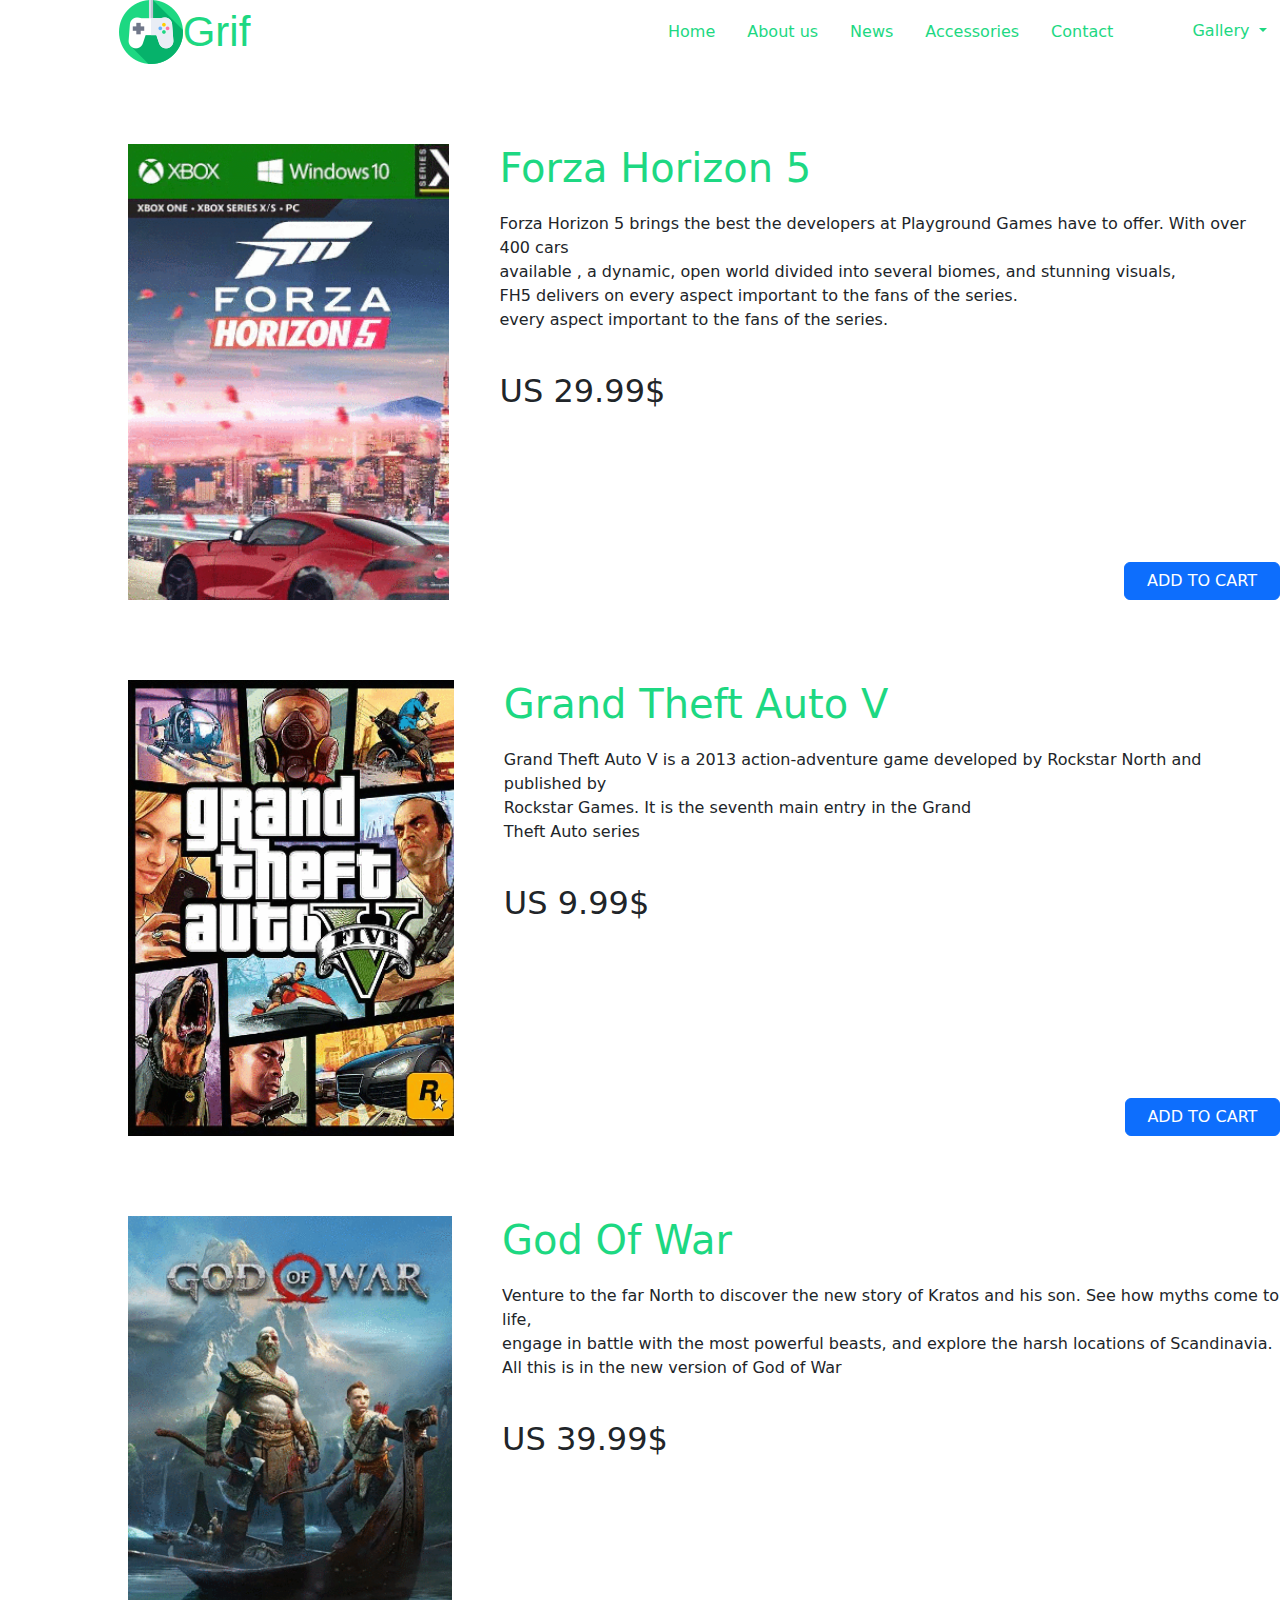
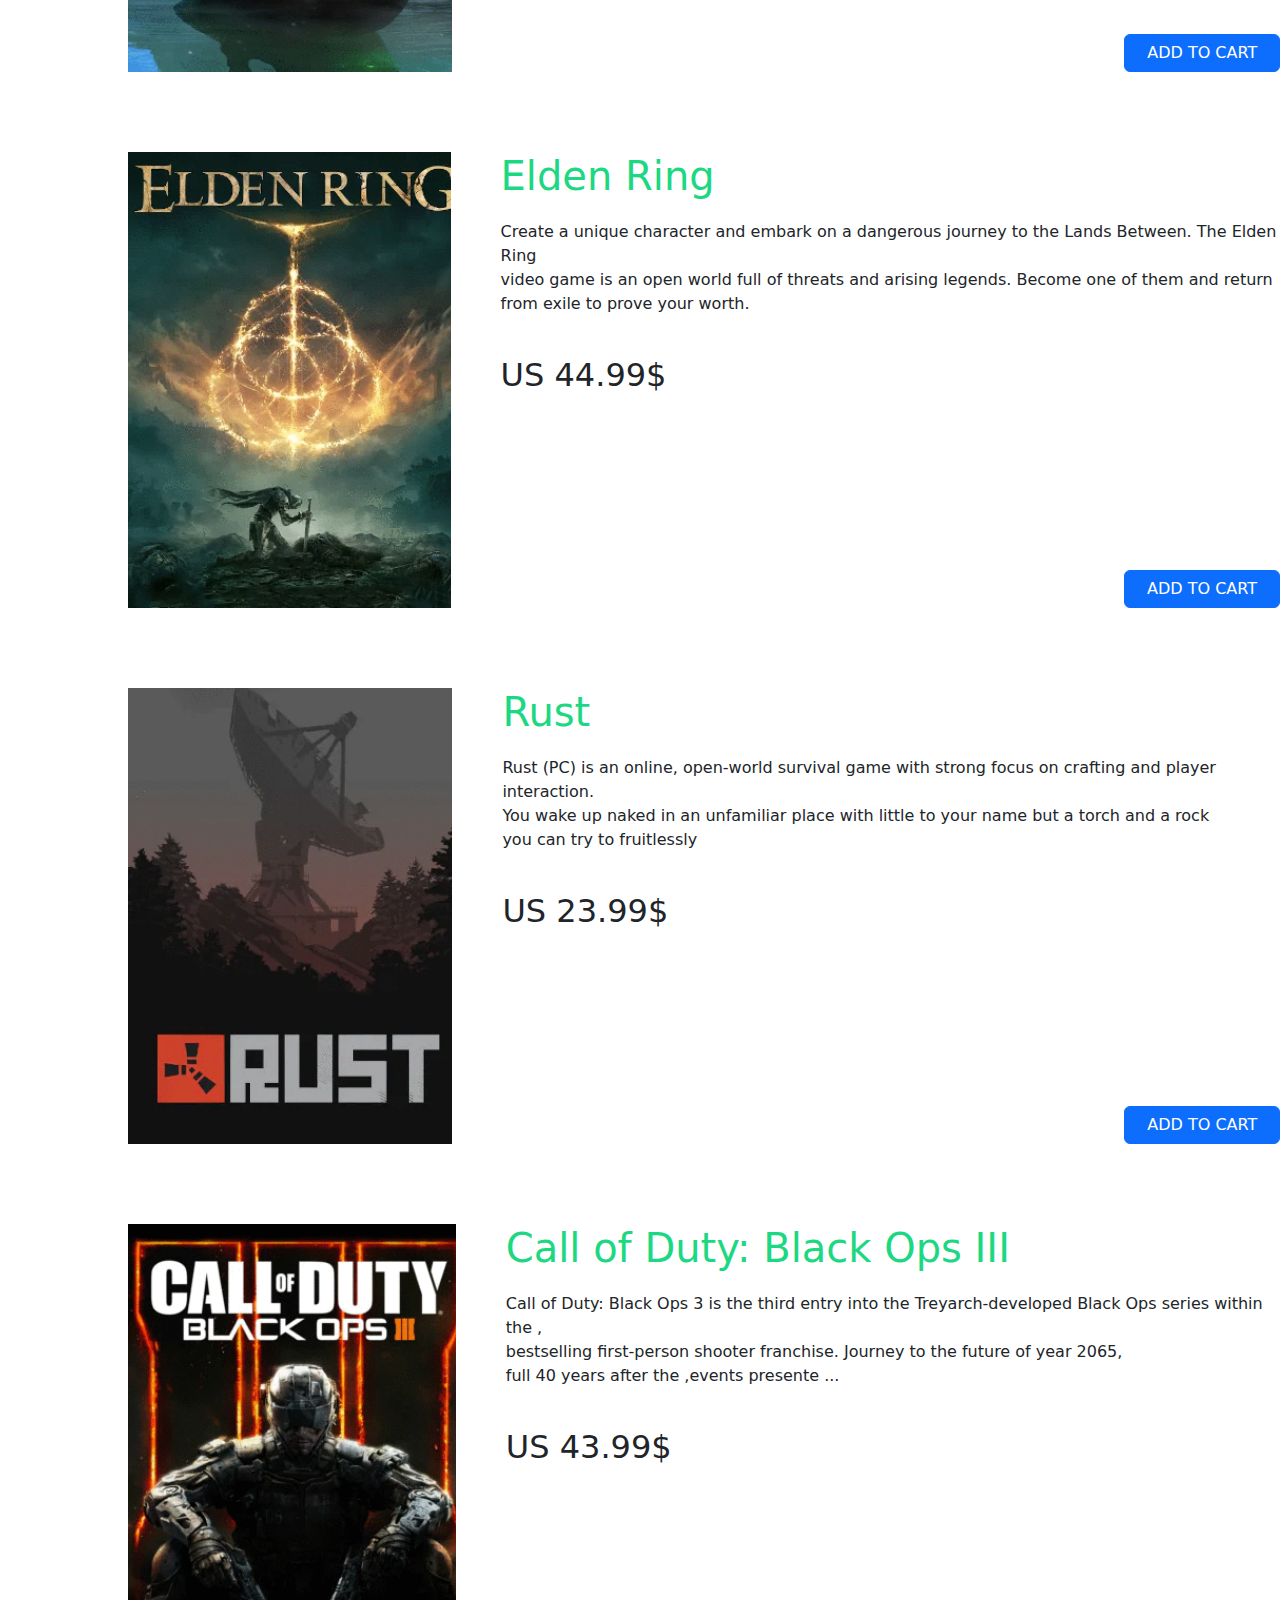
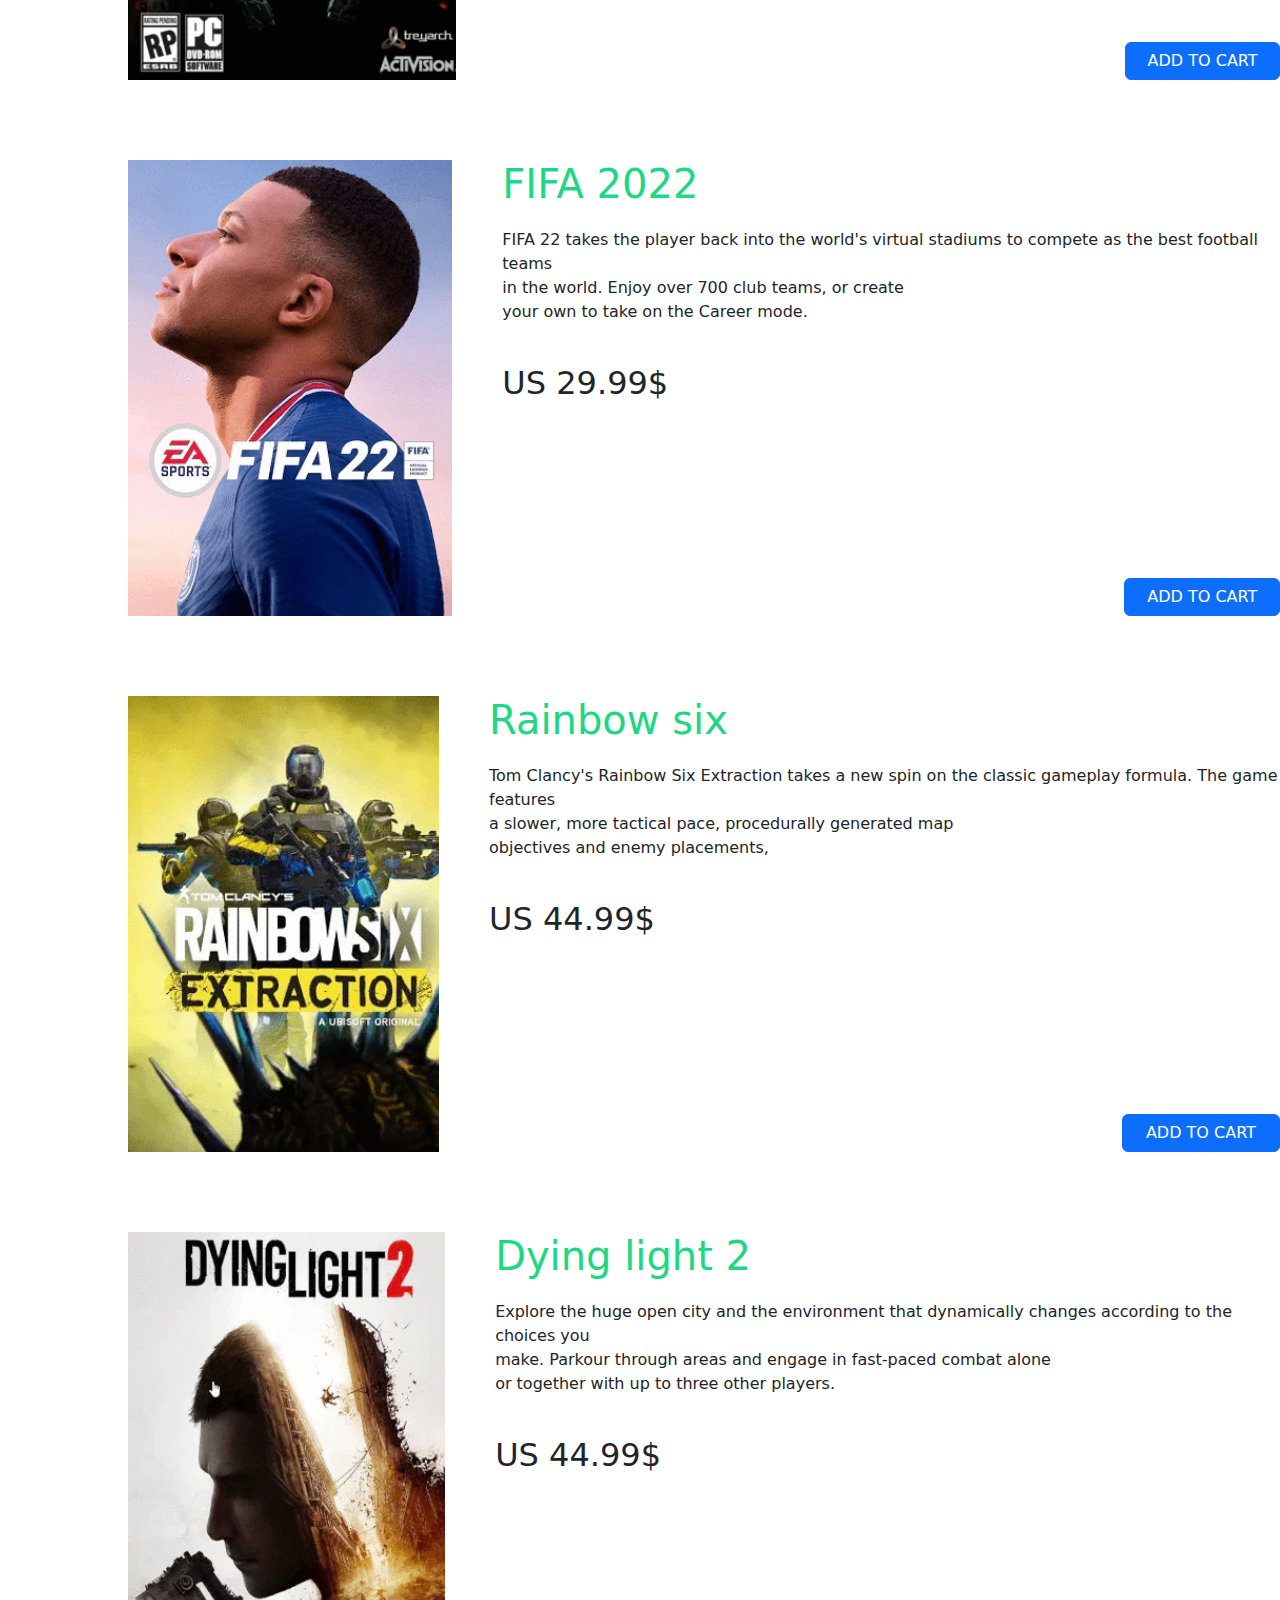
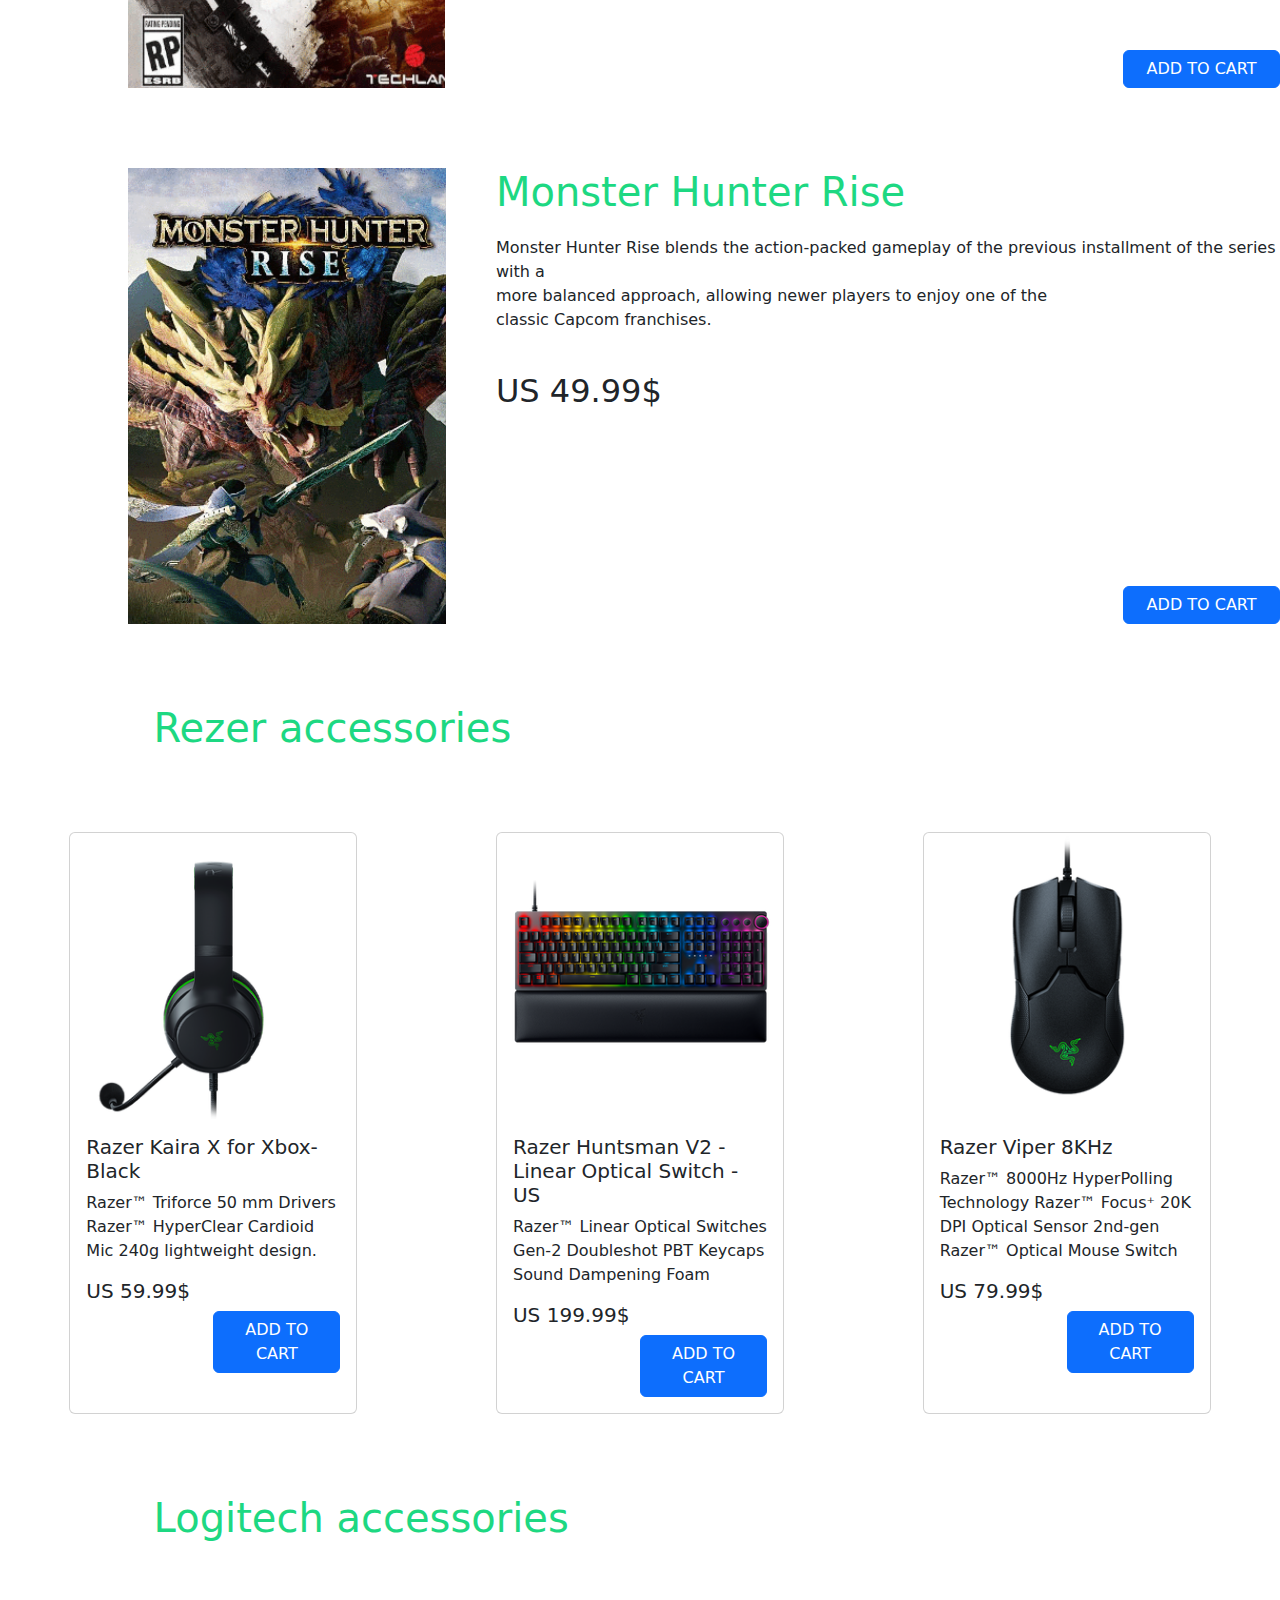
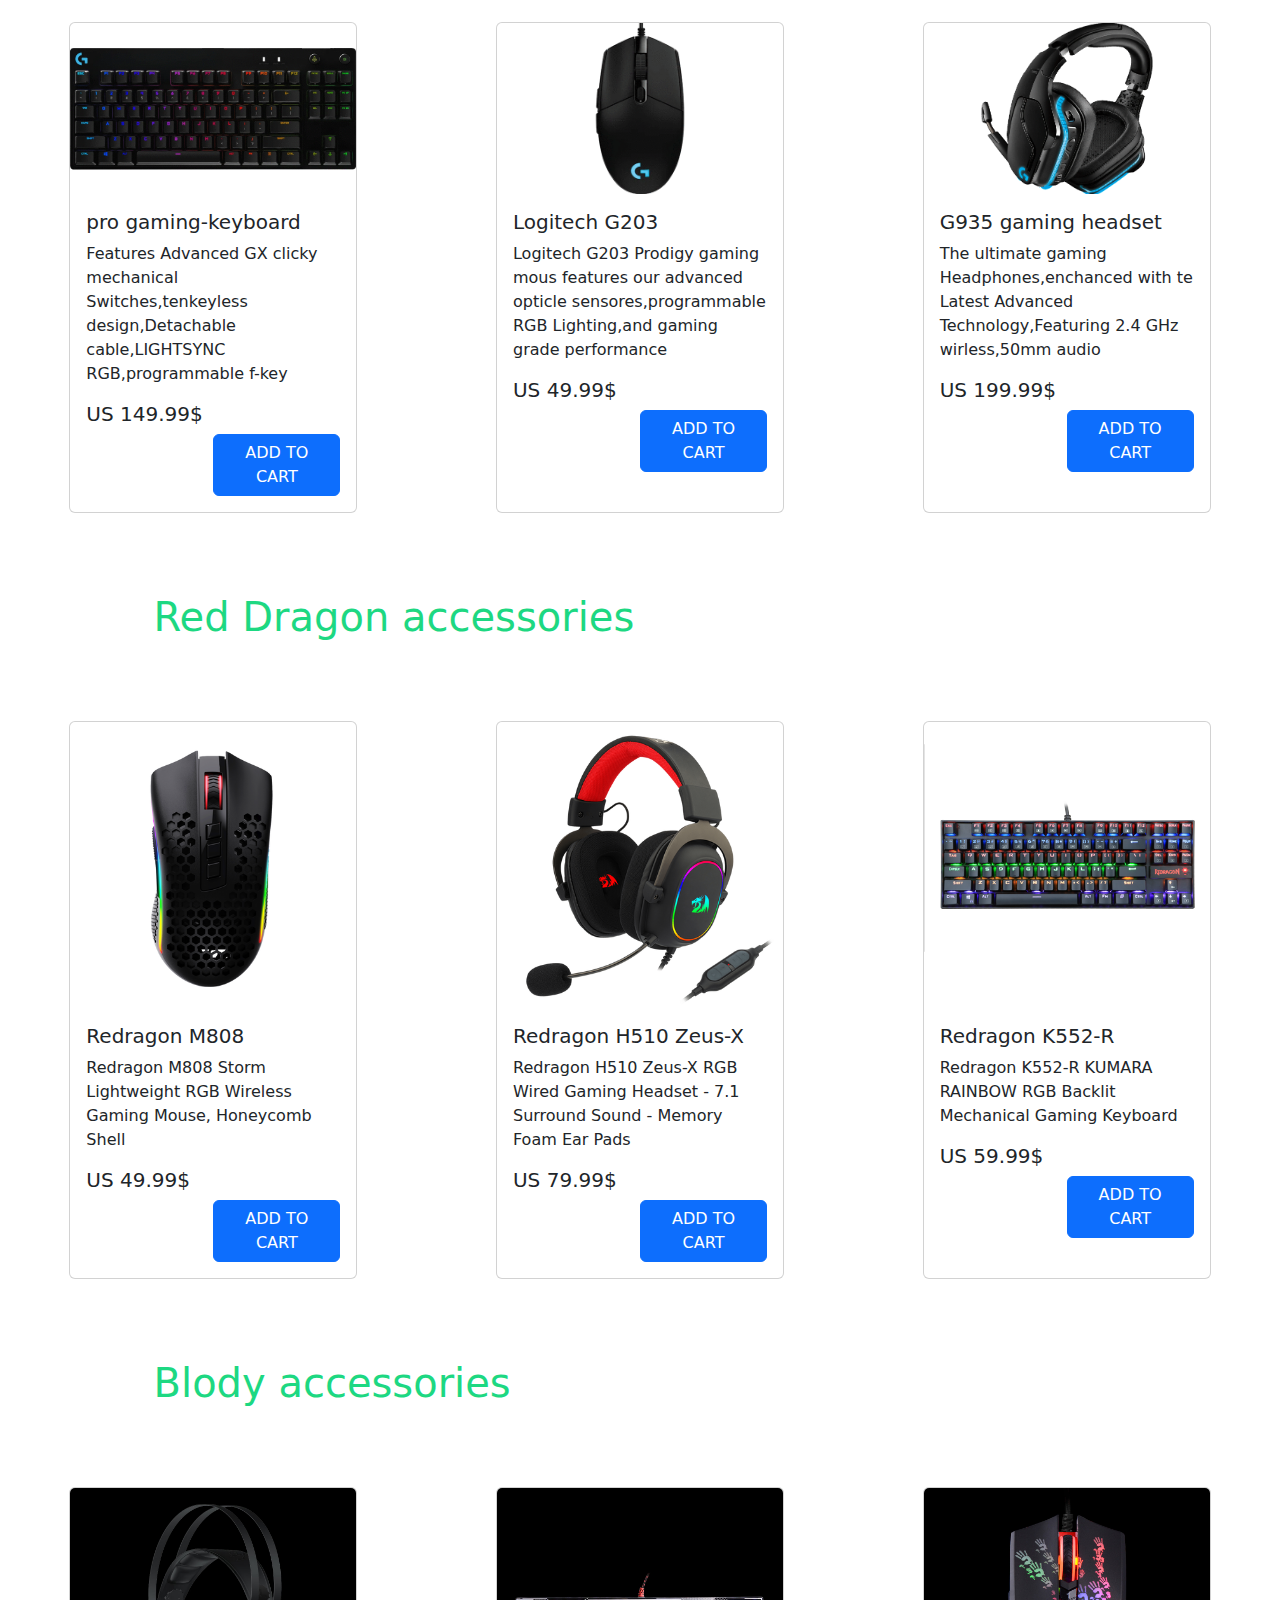
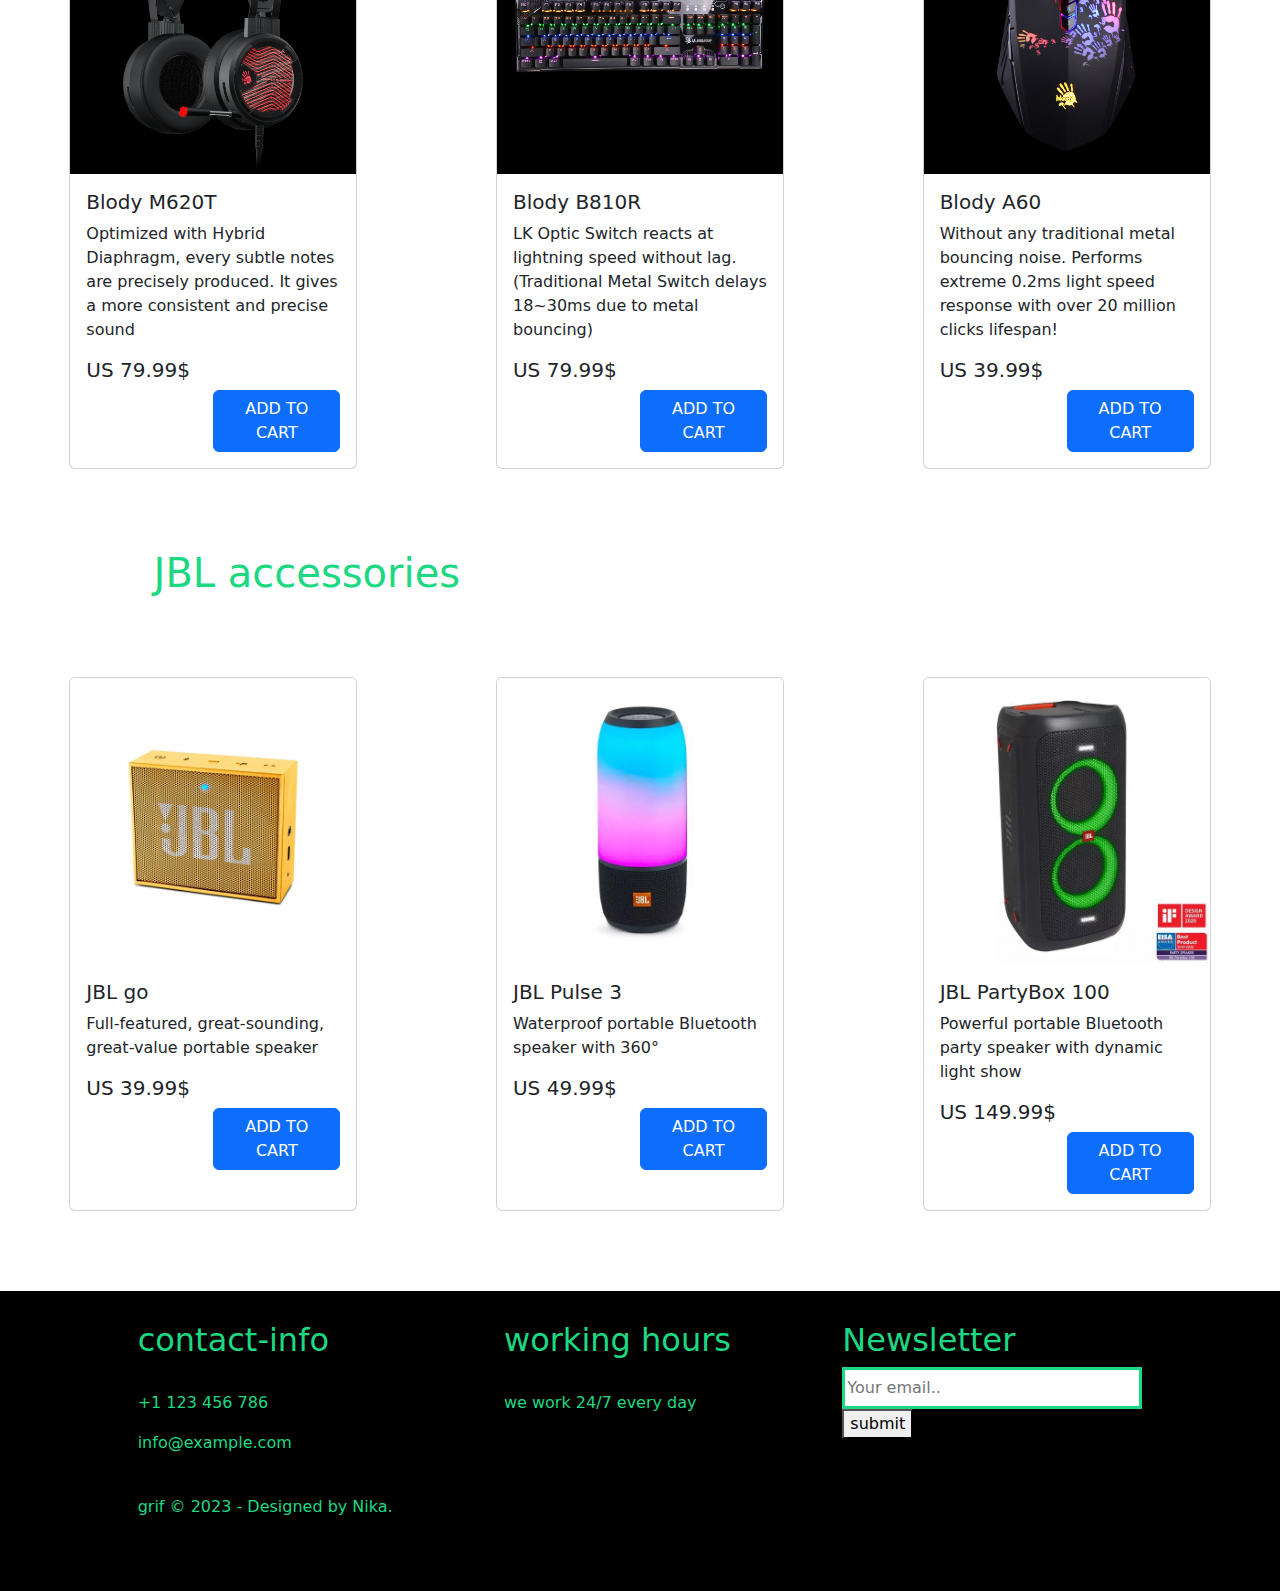
<file: galery.html>
<!doctype html>
<html lang="en">
  <head>
    <meta charset="utf-8">
    <meta name="viewport" content="width=device-width, initial-scale=1">
    <link href="https://cdn.jsdelivr.net/npm/bootstrap@5.1.3/dist/css/bootstrap.min.css" rel="stylesheet">
    <link rel="stylesheet" href="style.css">
    <link rel="stylesheet" href="responsive.css">
    <title>This is Mughatech</title>
  </head>
  <body>

     <!-- Heder start -->
    <div class="container-fluid ggs">
            <!-- row start -->
        <div class="row">
            <!-- col start -->
            <div class="col-1"></div>
            <!-- col end -->
            <!-- col start -->
            <div class="col-5 btt">
               <a href="index.html" class="dx" style="display: flex; text-decoration: none; color: #1DD882;">
                <img src="game-console.png" alt="logo">
                <div class="pgg" style="font-size: 42px; font-family: 'Rubik', sans-serif;">Grif</div>
               </a>
            </div>
            <!-- col end -->
            <!-- col start -->
            <div class="col gg">
                <!-- nav start -->
                <ul class="nav">
                    <!-- li start -->
                    <li class="nav-item">
                      <a class="nav-link active" aria-current="page" href="index.html"
                      style="color: #1DD882; margin-top: 12px;">
                        Home
                      </a>
                    </li>
                    <!-- li end -->
                    <!-- li start -->
                    <li class="nav-item">
                      <a class="nav-link" href="about.html" style="color: #1DD882; margin-top: 12px;">
                        About us
                      </a>
                    </li>
                    <!-- li end -->
                    <!-- li start -->
                    <li class="nav-item">
                      <a class="nav-link" href="games.html" style="color: #1DD882; margin-top: 12px;">
                        News
                      </a>
                    </li>
                    <!-- li end -->
                    <!-- li start -->
                    <li class="nav-item">
                      <a class="nav-link" href="accessories.html" style="color: #1DD882; margin-top: 12px;">
                        Accessories
                      </a>
                    </li>
                    <!-- li end -->
                   <li class="nav-item">
                      <a class="nav-link active" aria-current="page" href="contact.html"
                      style="color: #1DD882; margin-top: 12px;">
                        Contact
                      </a>
                    </li>
                    <!-- li start -->
                    <li class="nav-item">
                        <!-- dropdown start -->
                        <div class="dropdown" style="margin-top: 12px;">
                            <button class="btn  dropdown-toggle" type="button" id="dropdownMenuButton1" data-bs-toggle="dropdown" aria-expanded="false" style="color: #1DD882;">
                              Gallery
                            </button>
                            <ul class="dropdown-menu" aria-labelledby="dropdownMenuButton1">
                              <li><a class="dropdown-item" href="galery.html">Gallery</a></li>
                              <li><a class="dropdown-item" href="testimonials.html">Testimonials</a></li>
                              <!-- li end -->
                              <!-- li start -->
                         <li class="nav-item">
                          <a class="nav-link" href="contact.html" style="color: #1DD882; margin-top: 12px;">
                           Contact us
                           </a>
                            </ul>
                        </div>
                        <!-- dropdown end -->
                    </li>
                    <!-- li end -->
                </ul>
                <!-- nav end -->
            </div>
            <!-- col end -->
        </div>
        <!-- row end -->
    </div>
    <!-- Heder end -->


      <!--gmaes start -->
    <!-- forza start -->
    <div class="forza same-game">
      <div class="forza-img same-img"></div>
      <div class="forza-text same-text">
          <h1 class="same-h-one">Forza Horizon 5</h1>
           <p>Forza Horizon 5 brings the best the developers at Playground Games have to  offer.  With over 400 cars<br>available , a dynamic,   open world divided into several biomes,  and stunning  visuals, <br> FH5 delivers on  every  aspect important  to the fans of the series.<br>
            every  aspect important to the fans of the series.</p><br>
           <h2>US 29.99$
           </h2>
           <a href="#" class="btn btn-primary btn-games">ADD TO CART</a>
      </div>
  </div>
  <!-- forza end -->
  <!-- gta start -->
  <div class="gta same-game">
      <div class="gta-img same-img">
      </div>
      <div class="gta-text same-text">
          <h1 class="same-h-one">Grand Theft Auto V</h1>
           <p>Grand Theft Auto V is a 2013 action-adventure game developed by Rockstar North and published  by <br> Rockstar Games. It is the seventh main entry in the Grand <br> Theft Auto series</p><br>
           <h2>US 9.99$</h2>
           <a href="#" class="btn btn-primary btn-games">ADD TO CART</a>
      </div>
  </div>
  <!-- gta end -->
  <!-- god of war start -->
  <div class="gow same-game">
      <div class="gow-img same-img">
      </div>
      <div class="gow-text same-text">
          <h1 class="same-h-one">God Of War</h1>
           <p>Venture to the far North to discover the new story of Kratos and his son. See how myths come to life, <br> engage in battle  with the most powerful beasts, and explore the harsh locations of Scandinavia. <br> All this is in the new version of God of War</p><br>
           <h2>US 39.99$</h2>
           <a href="#" class="btn btn-primary btn-games">ADD TO CART</a>
      </div>
  </div>
  <!-- god of war end -->
  <!-- Elden Ring star -->
  <div class="er same-game">
      <div class="er-img same-img">
      </div>
      <div class="er-text same-text">
          <h1 class="same-h-one">Elden Ring</h1>
           <p>Create a unique character and embark on a dangerous journey to the Lands Between. The Elden Ring <br> video game is an open world full of threats and arising legends. Become one of them and return <br> from exile to prove your worth.</p><br>
           <h2>US 44.99$</h2>
           <a href="#" class="btn btn-primary btn-games">ADD TO CART</a>
      </div>
  </div>
  <!-- Elden Ring end -->
  <!-- Rust start -->
  <div class="rust same-game">
    <div class="rust-img same-img">
    </div>
    <div class="rust-text same-text">
        <h1 class="same-h-one">Rust</h1>
         <p>Rust (PC) is an online, open-world survival game with strong focus on crafting and player interaction. <br> You wake up  naked in an unfamiliar place with little to  your name but a torch and a rock <br> you can try to fruitlessly</p><br>
         <h2>US 23.99$</h2>
         <a href="#" class="btn btn-primary btn-games">ADD TO CART</a>
    </div>
  </div>
  <!-- Rust end -->
  <!-- cod start -->
  <div class="cod same-game">
    <div class="cod-img same-img">
    </div>
    <div class="cod-text same-text">
        <h1 class="same-h-one">Call of Duty: Black Ops III</h1>
         <p>Call of Duty: Black Ops 3 is the third entry into the Treyarch-developed Black Ops series within the  , <br>  bestselling   first-person shooter franchise. Journey to the future of year 2065,<br> full 40 years  after the ,events presente ...</p><br>
         <h2>US 43.99$</h2>
         <a href="#" class="btn btn-primary btn-games">ADD TO CART</a>
    </div>
  </div>
  <!-- cod-end -->
  <!-- fifa start -->
  <div class="fifa same-game">
    <div class="fifa-img same-img">
    </div>
    <div class="fifa-text same-text">
        <h1 class="same-h-one">FIFA 2022</h1>
         <p>FIFA 22 takes the player back into the world's virtual stadiums to compete as the best football teams <br> in the world. Enjoy over 700 club teams, or create <br> your own to take on the Career mode.</p><br>
         <h2>US 29.99$</h2>
         <a href="#" class="btn btn-primary btn-games">ADD TO CART</a>
    </div>
  </div>
  <!-- fifa end -->
  <!-- rainbow start -->
  <div class="rainbow same-game">
    <div class="rainbow-img same-img">
    </div>
    <div class="rainbow-text same-text">
        <h1 class="same-h-one">Rainbow six</h1>
         <p>Tom Clancy's Rainbow Six Extraction takes a new spin on the classic gameplay formula. The game features <br> a slower, more tactical pace, procedurally generated map <br> objectives and enemy placements, </p><br>
         <h2>US 44.99$</h2>
         <a href="#" class="btn btn-primary btn-games">ADD TO CART</a>
    </div>
  </div>
  <!-- rainbow end-->
  <!-- dying light start -->
  <div class="Dying same-game">
    <div class="Dying-img same-img">
    </div>
    <div class="Dying-text same-text">
        <h1 class="same-h-one">Dying light 2</h1>
         <p>Explore the huge open city and the environment that dynamically changes according to the choices you <br> make.  Parkour through areas and engage in fast-paced combat alone <br> or together with up to three other players. </p><br>
         <h2>US 44.99$</h2>
         <a href="#" class="btn btn-primary btn-games">ADD TO CART</a>
    </div>
  </div>
  <!-- dying light end -->
  <!-- monster start -->
  <div class="monster same-game">
    <div class="monster-img same-img">
    </div>
    <div class="monster-text same-text">
        <h1 class="same-h-one">Monster Hunter Rise</h1>
         <p>Monster Hunter Rise blends the action-packed gameplay of the previous installment of the series with a<br> more  balanced approach, allowing newer players to enjoy one of the <br> classic Capcom franchises.</p><br>
         <h2>US 49.99$</h2>
         <a href="#" class="btn btn-primary btn-games">ADD TO CART</a>
    </div>
  </div>
  <!-- monster end -->
  <!-- games end -->

<h1 class="top-line">Rezer accessories</h1>
    <!--blogs start  -->
    <div class="blogs">
        <!-- blog-card-perent start -->
        <div class="blog-card-parent">
          <!-- card active start -->
          <div class="card" style="width: 18rem;">
            <img src="gaming-headset.png" class="card-img-top" alt="...">
            <div class="card-body">
              <h5 class="card-title">Razer Kaira X for Xbox-Black</h5>
              <p class="card-text">Razer™ Triforce 50 mm Drivers
                Razer™ HyperClear Cardioid Mic
                240g lightweight design.</p>
                <H5>US 59.99$</H5>
              <a href="#" class="btn btn-primary">ADD TO CART</a>
            </div>
          </div>
          <!-- card active end -->
          <!-- card start -->
          <div class="card" style="width: 18rem;">
            <img src="gaming-keybord.png" class="card-img-top" alt="...">
            <div class="card-body">
              <h5 class="card-title">Razer Huntsman V2 - Linear Optical Switch - US</h5>
              <p class="card-text">Razer™ Linear Optical Switches Gen-2
                Doubleshot PBT Keycaps
                Sound Dampening Foam</p>
              <h5>US 199.99$</h5>
              <a href="#" class="btn btn-primary">ADD TO CART</a>
            </div>
          </div>
          <!-- card end -->
          <!-- card start -->
          <div class="card" style="width: 18rem;">
            <img src="gaming-mice.png" class="card-img-top" alt="...">
            <div class="card-body">
              <h5 class="card-title">Razer Viper 8KHz</h5>
              <p class="card-text">Razer™ 8000Hz HyperPolling Technology
                Razer™ Focus⁺ 20K DPI Optical Sensor
                2nd-gen Razer™ Optical Mouse Switch</p>
              <h5>US 79.99$</h5>
              <a href="#" class="btn btn-primary">ADD TO CART</a>
            </div>
          </div>
          <!-- card end -->
        </div>
        <!-- blog-card-parent end -->
    </div>
    <!-- blogs end -->

    <h1 class="top-line">Logitech accessories</h1>
    <!--blogs start  -->
    <div class="blogs">
            <!-- blog-card-perent start -->
            <div class="blog-card-parent">
              <!-- card active start -->
              <div class="card" style="width: 18rem;">
                <img src="logitec-keyboard.gif" class="card-img-top" alt="...">
                <div class="card-body">
                  <h5 class="card-title">pro gaming-keyboard</h5>
                  <p class="card-text">Features Advanced GX clicky mechanical Switches,tenkeyless design,Detachable cable,LIGHTSYNC RGB,programmable f-key</p>
                    <H5>US 149.99$</H5>
                  <a href="#" class="btn btn-primary">ADD TO CART</a>
                </div>
              </div>
              <!-- card active end -->
              <!-- card start -->
              <div class="card" style="width: 18rem;">
                <img src="g102-g20315.gif" class="card-img-top" alt="...">
                <div class="card-body">
                  <h5 class="card-title">Logitech G203</h5>
                  <p class="card-text">Logitech G203 Prodigy gaming mous features our advanced opticle sensores,programmable RGB Lighting,and gaming grade performance</p>
                  <h5>US 49.99$</h5>
                  <a href="#" class="btn btn-primary">ADD TO CART</a>
                </div>
              </div>
              <!-- card end -->
              <!-- card start -->
              <div class="card" style="width: 18rem;">
                <img src="g935-hero.gif" class="card-img-top" alt="...">
                <div class="card-body">
                  <h5 class="card-title">G935 gaming headset</h5>
                  <p class="card-text">The ultimate gaming Headphones,enchanced with te Latest Advanced Technology,Featuring 2.4 GHz wirless,50mm audio</p>
                  <h5>US 199.99$</h5>
                  <a href="#" class="btn btn-primary">ADD TO CART</a>
                </div>
              </div>
              <!-- card end -->
            </div>
            <!-- blog-card-parent end -->
    </div>
    <!-- blogs end -->


    <h1 class="top-line">Red Dragon accessories</h1>
    <!--blogs start  -->
    <div class="blogs">
        <!-- blog-card-perent start -->
        <div class="blog-card-parent">
          <!-- card active start -->
          <div class="card" style="width: 18rem;">
            <img src="red-dragon-mous.png" class="card-img-top" alt="...">
            <div class="card-body">
              <h5 class="card-title">Redragon M808</h5>
              <p class="card-text">Redragon M808 Storm Lightweight RGB Wireless Gaming Mouse, Honeycomb Shell</p>
                <H5>US 49.99$</H5>
              <a href="#" class="btn btn-primary">ADD TO CART</a>
            </div>
          </div>
          <!-- card active end -->
          <!-- card start -->
          <div class="card" style="width: 18rem;">
            <img src="red-dragon-headset.png" class="card-img-top" alt="...">
            <div class="card-body">
              <h5 class="card-title">Redragon H510 Zeus-X</h5>
              <p class="card-text">Redragon H510 Zeus-X RGB Wired Gaming Headset - 7.1 Surround Sound - Memory Foam Ear Pads</p>
              <h5>US 79.99$</h5>
              <a href="#" class="btn btn-primary">ADD TO CART</a>
            </div>
          </div>
          <!-- card end -->
          <!-- card start -->
          <div class="card" style="width: 18rem;">
            <img src="red-dragon-keyboard.png" class="card-img-top" alt="...">
            <div class="card-body">
              <h5 class="card-title">Redragon K552-R</h5>
              <p class="card-text">Redragon K552-R KUMARA RAINBOW RGB Backlit Mechanical Gaming Keyboard</p>
              <h5>US 59.99$</h5>
              <a href="#" class="btn btn-primary">ADD TO CART</a>
            </div>
          </div>
          <!-- card end -->
        </div>
        <!-- blog-card-parent end -->
    </div>
    <!-- blogs end -->


    <h1 class="top-line">Blody accessories</h1>
    <!--blogs start  -->
    <div class="blogs">
            <!-- blog-card-perent start -->
            <div class="blog-card-parent">
              <!-- card active start -->
              <div class="card" style="width: 18rem;">
                <img src="blody-gaming-headset.jpg" class="card-img-top" alt="...">
                <div class="card-body">
                  <h5 class="card-title">Blody M620T</h5>
                  <p class="card-text">Optimized with Hybrid Diaphragm, every subtle notes are precisely produced. It gives a more consistent and precise sound</p>
                    <H5>US 79.99$</H5>
                  <a href="#" class="btn btn-primary">ADD TO CART</a>
                </div>
              </div>
              <!-- card active end -->
              <!-- card start -->
              <div class="card" style="width: 18rem;">
                <img src="blody-gaming-kyboard.jpg" class="card-img-top" alt="...">
                <div class="card-body">
                  <h5 class="card-title">Blody B810R</h5>
                  <p class="card-text">LK Optic Switch reacts at lightning speed without lag. (Traditional Metal Switch delays 18~30ms due to metal bouncing)</p>
                  <h5>US 79.99$</h5>
                  <a href="#" class="btn btn-primary">ADD TO CART</a>
                </div>
              </div>
              <!-- card end -->
              <!-- card start -->
              <div class="card" style="width: 18rem;">
                <img src="blody-gaming-mice.jpg" class="card-img-top" alt="...">
                <div class="card-body">
                  <h5 class="card-title">Blody A60</h5>
                  <p class="card-text">Without any traditional metal bouncing noise. Performs extreme 0.2ms light speed response with over 20 million clicks lifespan!</p>
                  <h5>US 39.99$</h5>
                  <a href="#" class="btn btn-primary">ADD TO CART</a>
                </div>
              </div>
              <!-- card end -->
            </div>
            <!-- blog-card-parent end -->
    </div>
    <!-- blogs end -->


    <h1 class="top-line">JBL accessories</h1>
    <!--blogs start  -->
    <div class="blogs">
        <!-- blog-card-perent start -->
        <div class="blog-card-parent">
          <!-- card active start -->
          <div class="card" style="width: 18rem;">
            <img src="jbl-speacker-tree.jpg" class="card-img-top" alt="...">
            <div class="card-body">
              <h5 class="card-title">JBL go</h5>
              <p class="card-text">Full-featured, great-sounding, great-value portable speaker</p>
                <H5>US 39.99$</H5>
              <a href="#" class="btn btn-primary">ADD TO CART</a>
            </div>
          </div>
          <!-- card active end -->
          <!-- card start -->
          <div class="card" style="width: 18rem;">
            <img src="jbl-speacker-two.gif" class="card-img-top" alt="...">
            <div class="card-body">
              <h5 class="card-title">JBL Pulse 3</h5>
              <p class="card-text">Waterproof portable Bluetooth speaker with 360°</p>
              <h5>US 49.99$</h5>
              <a href="#" class="btn btn-primary">ADD TO CART</a>
            </div>
          </div>
          <!-- card end -->
          <!-- card start -->
          <div class="card" style="width: 18rem;">
            <img src="jbl-speacker-one.gif" class="card-img-top" alt="...">
            <div class="card-body">
              <h5 class="card-title">JBL PartyBox 100</h5>
              <p class="card-text">Powerful portable Bluetooth party speaker with dynamic light show</p>
              <h5>US 149.99$</h5>
              <a href="#" class="btn btn-primary">ADD TO CART</a>
            </div>
          </div>
          <!-- card end -->
        </div>
        <!-- blog-card-parent end -->
    </div>
    <!-- blogs end -->

    <!-- footer start -->
    <div class="footer">
        <div class="container">
          <!-- element-one start -->
          <div class="element-one">
            <h2>contact-info</h2><br>
            <p>+1 123 456 786</p>
            <p>info@example.com</p><br>
            <p>grif © 2023 - Designed by Nika.</p>

          </div>
          <!-- element-one end -->
          <!-- element-two start -->
          <div class="element-two">
            <h2>working hours</h2><br>
            <p>we work 24/7 every day</p>
          </div>
          <!-- element-two end -->
          <!-- element tree start -->
          <div class="element-tree">
            <h2>Newsletter</h2>
            <input type="text" placeholder="Your email.." class="inpt-text" style="width: 300px;"><br>
            <button class="btn-dark">submit</button>
          </div>
          <!-- element tree end -->
        </div>
    </div>
    <!-- footer end -->

    <script src="https://cdn.jsdelivr.net/npm/bootstrap@5.1.3/dist/js/bootstrap.bundle.min.js"></script>
  </body>
</html>
</file>
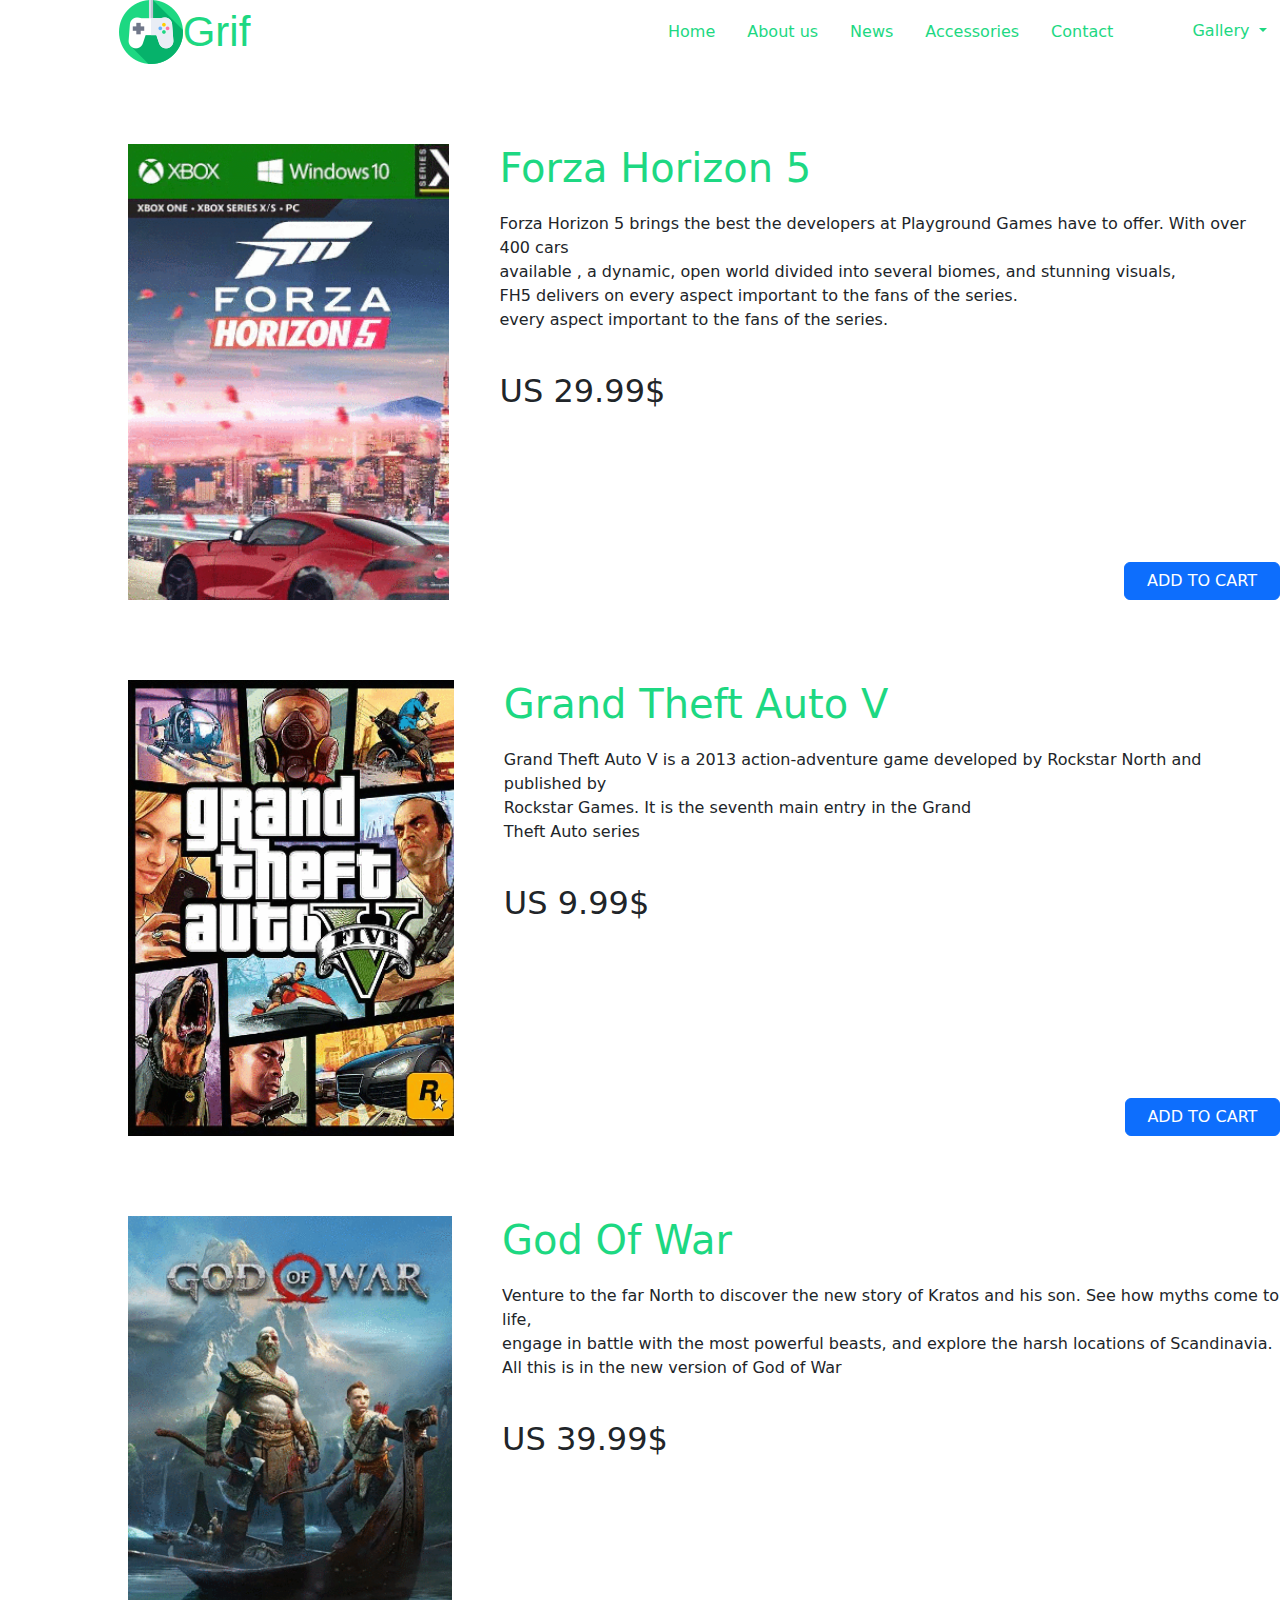
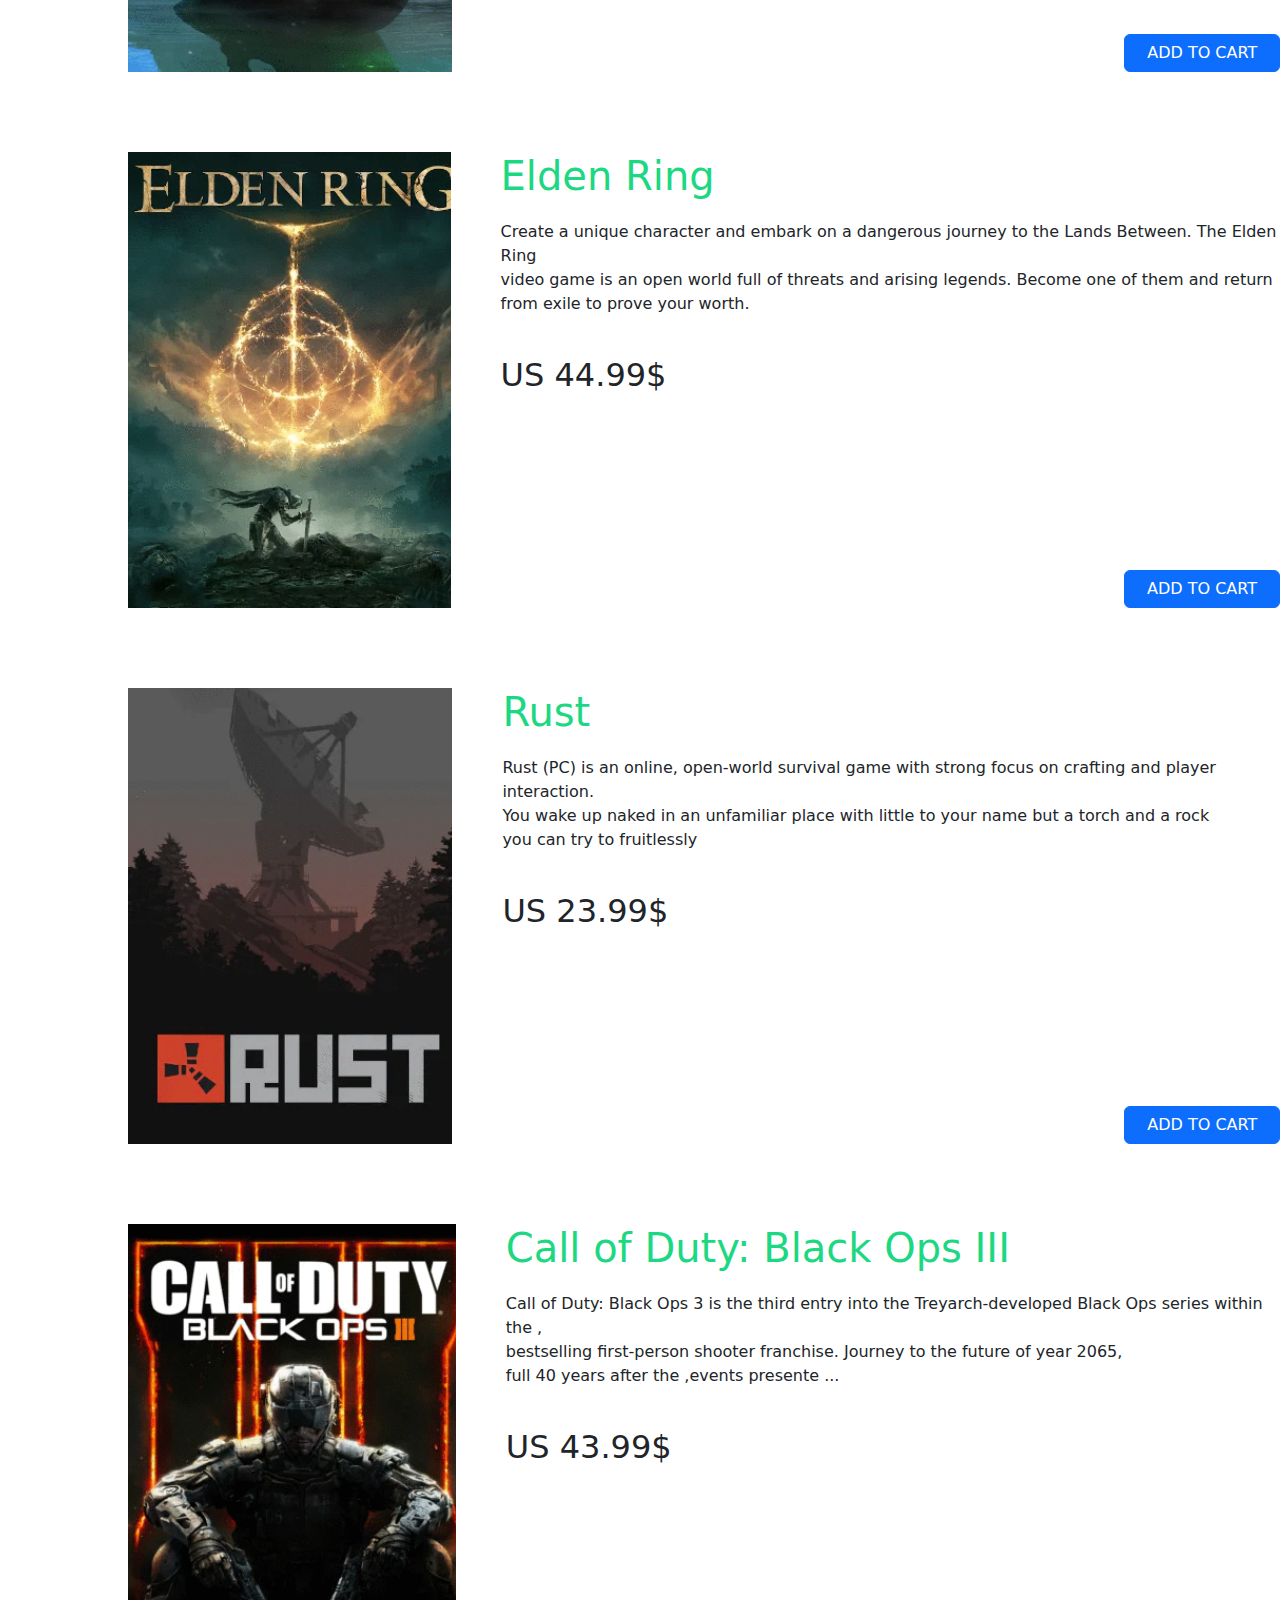
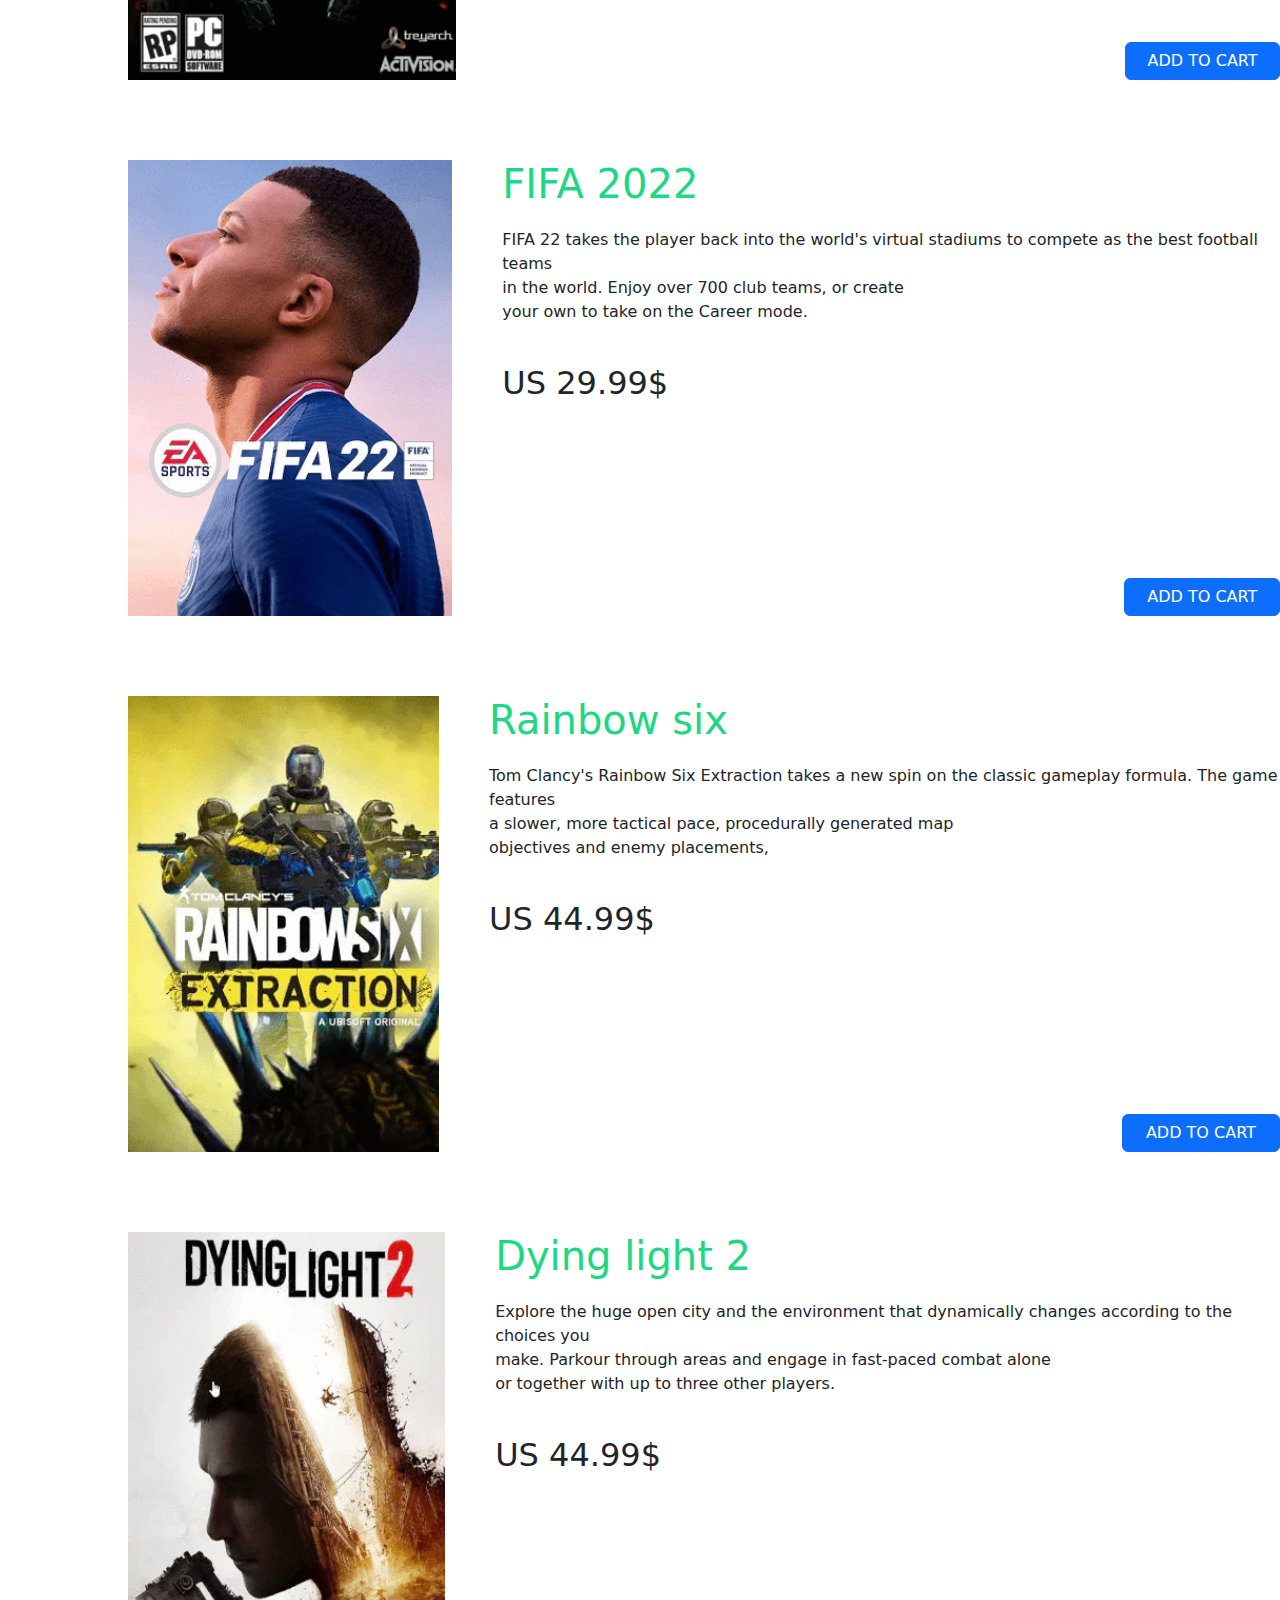
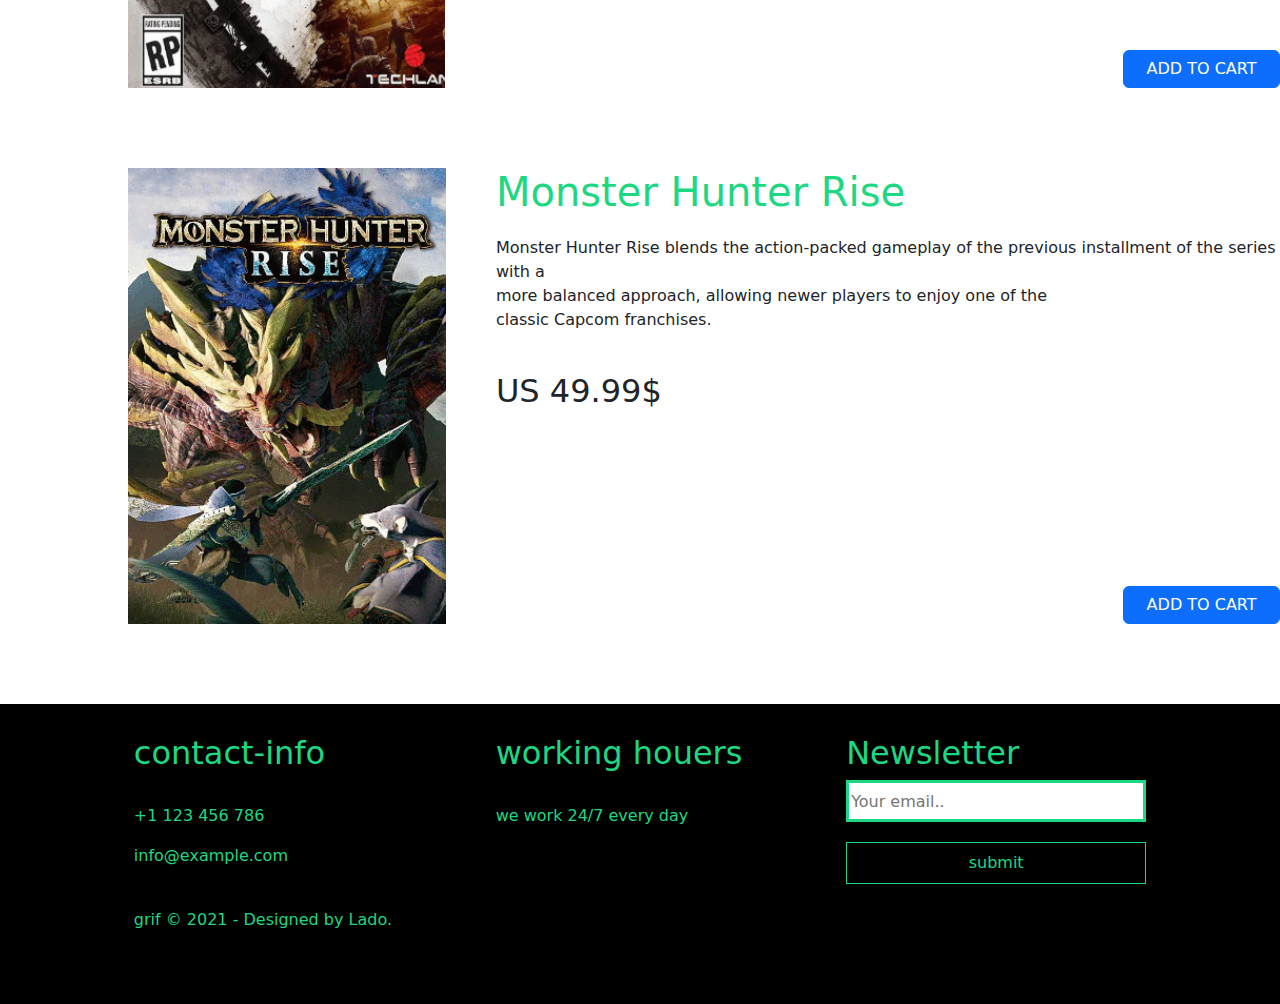
<file: games.html>
<!doctype html>
<html lang="en">
  <head>
    <meta charset="utf-8">
    <meta name="viewport" content="width=device-width, initial-scale=1">
    <link href="https://cdn.jsdelivr.net/npm/bootstrap@5.1.3/dist/css/bootstrap.min.css" rel="stylesheet">
    <link rel="stylesheet" href="style.css">
    <title>Hello, world!</title>
    <link rel="stylesheet" href="responsive.css">
  </head>
  <body>
    
<!-- Heder start -->
<div class="container-fluid ggs">
  <!-- row start -->
<div class="row">
  <!-- col start -->
  <div class="col-1"></div>
  <!-- col end -->
  <!-- col start -->
  <div class="col-5 btt">
     <a href="index.html" class="dx" style="display: flex; text-decoration: none; color: #1DD882;">
      <img src="game-console.png" alt="logo">
      <div class="pgg" style="font-size: 42px; font-family: 'Rubik', sans-serif;">Grif</div>
     </a>
  </div>
  <!-- col start -->
  <div class="col gg">

      <!-- nav start -->
      <ul class="nav">
          <!-- li start -->
          <li class="nav-item">
            <a class="nav-link active" aria-current="page" href="index.html"
            style="color: #1DD882; margin-top: 12px;">
              Home
            </a>
          </li>
          <!-- li end -->
          <!-- li start -->
          <li class="nav-item">
            <a class="nav-link" href="about.html" style="color: #1DD882; margin-top: 12px;">
              About us
            </a>
          </li>
          <!-- li end -->
          <!-- li start -->
          <li class="nav-item">
            <a class="nav-link" href="games.html" style="color: #1DD882; margin-top: 12px;">
              News
            </a>
          </li>
          <!-- li end -->
          <!-- li start -->
          <li class="nav-item">
            <a class="nav-link" href="accessories.html" style="color: #1DD882; margin-top: 12px;">
              Accessories
            </a>
          </li>
          <!-- li end -->
         <li class="nav-item">
            <a class="nav-link active" aria-current="page" href="contact.html"
            style="color: #1DD882; margin-top: 12px;">
              Contact
            </a>
          </li>
          <!-- li start -->
          <li class="nav-item">
              <!-- dropdown start -->
              <div class="dropdown" style="margin-top: 12px;">
                  <button class="btn  dropdown-toggle" type="button" id="dropdownMenuButton1" data-bs-toggle="dropdown" aria-expanded="false" style="color: #1DD882;">
                    Gallery
                  </button>
                  <ul class="dropdown-menu" aria-labelledby="dropdownMenuButton1">
                    <li><a class="dropdown-item" href="galery.html">Gallery</a></li>
                    <li><a class="dropdown-item" href="testimonials.html">Testimonials</a></li>
                    <!-- li end -->
                    <!-- li start -->
               <li class="nav-item">
                <a class="nav-link" href="contact.html" style="color: #1DD882; margin-top: 12px;">
                 Contact us
                 </a>
                  </ul>
              </div>
              <!-- dropdown end -->
          </li>
          <!-- li end -->
      </ul>
      <!-- nav end -->
  </div>
  <!-- col end -->
</div>
<!-- row end -->
</div>
<!-- Heder end -->


    <!--gmaes start -->
    <!-- forza start -->
    <div class="forza same-game">
        <div class="forza-img same-img"></div>
        <div class="forza-text same-text">
            <h1 class="same-h-one">Forza Horizon 5</h1>
             <p>Forza Horizon 5 brings the best the developers at Playground Games have to  offer.  With over 400 cars<br>available , a dynamic,   open world divided into several biomes,  and stunning  visuals, <br> FH5 delivers on  every  aspect important  to the fans of the series.<br>
              every  aspect important to the fans of the series.</p><br>
             <h2>US 29.99$
             </h2>
             <a href="#" class="btn btn-primary btn-games">ADD TO CART</a>
        </div>
    </div>
    <!-- forza end -->
    <!-- gta start -->
    <div class="gta same-game">
        <div class="gta-img same-img">
        </div>
        <div class="gta-text same-text">
            <h1 class="same-h-one">Grand Theft Auto V</h1>
             <p>Grand Theft Auto V is a 2013 action-adventure game developed by Rockstar North and published  by <br> Rockstar Games. It is the seventh main entry in the Grand <br> Theft Auto series</p><br>
             <h2>US 9.99$</h2>
             <a href="#" class="btn btn-primary btn-games">ADD TO CART</a>
        </div>
    </div>
    <!-- gta end -->
    <!-- god of war start -->
    <div class="gow same-game">
        <div class="gow-img same-img">
        </div>
        <div class="gow-text same-text">
            <h1 class="same-h-one">God Of War</h1>
             <p>Venture to the far North to discover the new story of Kratos and his son. See how myths come to life, <br> engage in battle  with the most powerful beasts, and explore the harsh locations of Scandinavia. <br> All this is in the new version of God of War</p><br>
             <h2>US 39.99$</h2>
             <a href="#" class="btn btn-primary btn-games">ADD TO CART</a>
        </div>
    </div>
    <!-- god of war end -->
    <!-- Elden Ring star -->
    <div class="er same-game">
        <div class="er-img same-img">
        </div>
        <div class="er-text same-text">
            <h1 class="same-h-one">Elden Ring</h1>
             <p>Create a unique character and embark on a dangerous journey to the Lands Between. The Elden Ring <br> video game is an open world full of threats and arising legends. Become one of them and return <br> from exile to prove your worth.</p><br>
             <h2>US 44.99$</h2>
             <a href="#" class="btn btn-primary btn-games">ADD TO CART</a>
        </div>
    </div>
    <!-- Elden Ring end -->
    <!-- Rust start -->
    <div class="rust same-game">
      <div class="rust-img same-img">
      </div>
      <div class="rust-text same-text">
          <h1 class="same-h-one">Rust</h1>
           <p>Rust (PC) is an online, open-world survival game with strong focus on crafting and player interaction. <br> You wake up  naked in an unfamiliar place with little to  your name but a torch and a rock <br> you can try to fruitlessly</p><br>
           <h2>US 23.99$</h2>
           <a href="#" class="btn btn-primary btn-games">ADD TO CART</a>
      </div>
    </div>
    <!-- Rust end -->
    <!-- cod start -->
    <div class="cod same-game">
      <div class="cod-img same-img">
      </div>
      <div class="cod-text same-text">
          <h1 class="same-h-one">Call of Duty: Black Ops III</h1>
           <p>Call of Duty: Black Ops 3 is the third entry into the Treyarch-developed Black Ops series within the  , <br>  bestselling   first-person shooter franchise. Journey to the future of year 2065,<br> full 40 years  after the ,events presente ...</p><br>
           <h2>US 43.99$</h2>
           <a href="#" class="btn btn-primary btn-games">ADD TO CART</a>
      </div>
    </div>
    <!-- cod-end -->
    <!-- fifa start -->
    <div class="fifa same-game">
      <div class="fifa-img same-img">
      </div>
      <div class="fifa-text same-text">
          <h1 class="same-h-one">FIFA 2022</h1>
           <p>FIFA 22 takes the player back into the world's virtual stadiums to compete as the best football teams <br> in the world. Enjoy over 700 club teams, or create <br> your own to take on the Career mode.</p><br>
           <h2>US 29.99$</h2>
           <a href="#" class="btn btn-primary btn-games">ADD TO CART</a>
      </div>
    </div>
    <!-- fifa end -->
    <!-- rainbow start -->
    <div class="rainbow same-game">
      <div class="rainbow-img same-img">
      </div>
      <div class="rainbow-text same-text">
          <h1 class="same-h-one">Rainbow six</h1>
           <p>Tom Clancy's Rainbow Six Extraction takes a new spin on the classic gameplay formula. The game features <br> a slower, more tactical pace, procedurally generated map <br> objectives and enemy placements, </p><br>
           <h2>US 44.99$</h2>
           <a href="#" class="btn btn-primary btn-games">ADD TO CART</a>
      </div>
    </div>
    <!-- rainbow end-->
    <!-- dying light start -->
    <div class="Dying same-game">
      <div class="Dying-img same-img">
      </div>
      <div class="Dying-text same-text">
          <h1 class="same-h-one">Dying light 2</h1>
           <p>Explore the huge open city and the environment that dynamically changes according to the choices you <br> make.  Parkour through areas and engage in fast-paced combat alone <br> or together with up to three other players. </p><br>
           <h2>US 44.99$</h2>
           <a href="#" class="btn btn-primary btn-games">ADD TO CART</a>
      </div>
    </div>
    <!-- dying light end -->
    <!-- monster start -->
    <div class="monster same-game">
      <div class="monster-img same-img">
      </div>
      <div class="monster-text same-text">
          <h1 class="same-h-one">Monster Hunter Rise</h1>
           <p>Monster Hunter Rise blends the action-packed gameplay of the previous installment of the series with a<br> more  balanced approach, allowing newer players to enjoy one of the <br> classic Capcom franchises.</p><br>
           <h2>US 49.99$</h2>
           <a href="#" class="btn btn-primary btn-games">ADD TO CART</a>
      </div>
    </div>
    <!-- monster end -->
    <!-- games end -->


    <!-- footer start -->
    <div class="footer">
        <div class="container">
          <!-- element-one start -->
          <div class="element-one">
            <h2>contact-info</h2><br>
            <p>+1 123 456 786</p>
            <p>info@example.com</p><br>
            <p>grif © 2021 - Designed by Lado.</p>
  
          </div>
          <!-- element-one end -->
          <!-- element-two start -->
          <div class="element-two">
            <h2>working houers</h2><br>
            <p>we work 24/7 every day</p>
          </div>
          <!-- element-two end -->
          <!-- element tree start -->
          <div class="element-tree">
            <h2>Newsletter</h2>
            <input type="text" placeholder="Your email.." class="inpt-text" style="width: 300px;"><br>
            <button class="btn-darck">submit</button>
          </div>
          <!-- element tree end -->
        </div>
    </div>
    <!-- footer end -->
   
    <script src="https://cdn.jsdelivr.net/npm/bootstrap@5.1.3/dist/js/bootstrap.bundle.min.js"></script>
  </body>
</html>
</file>
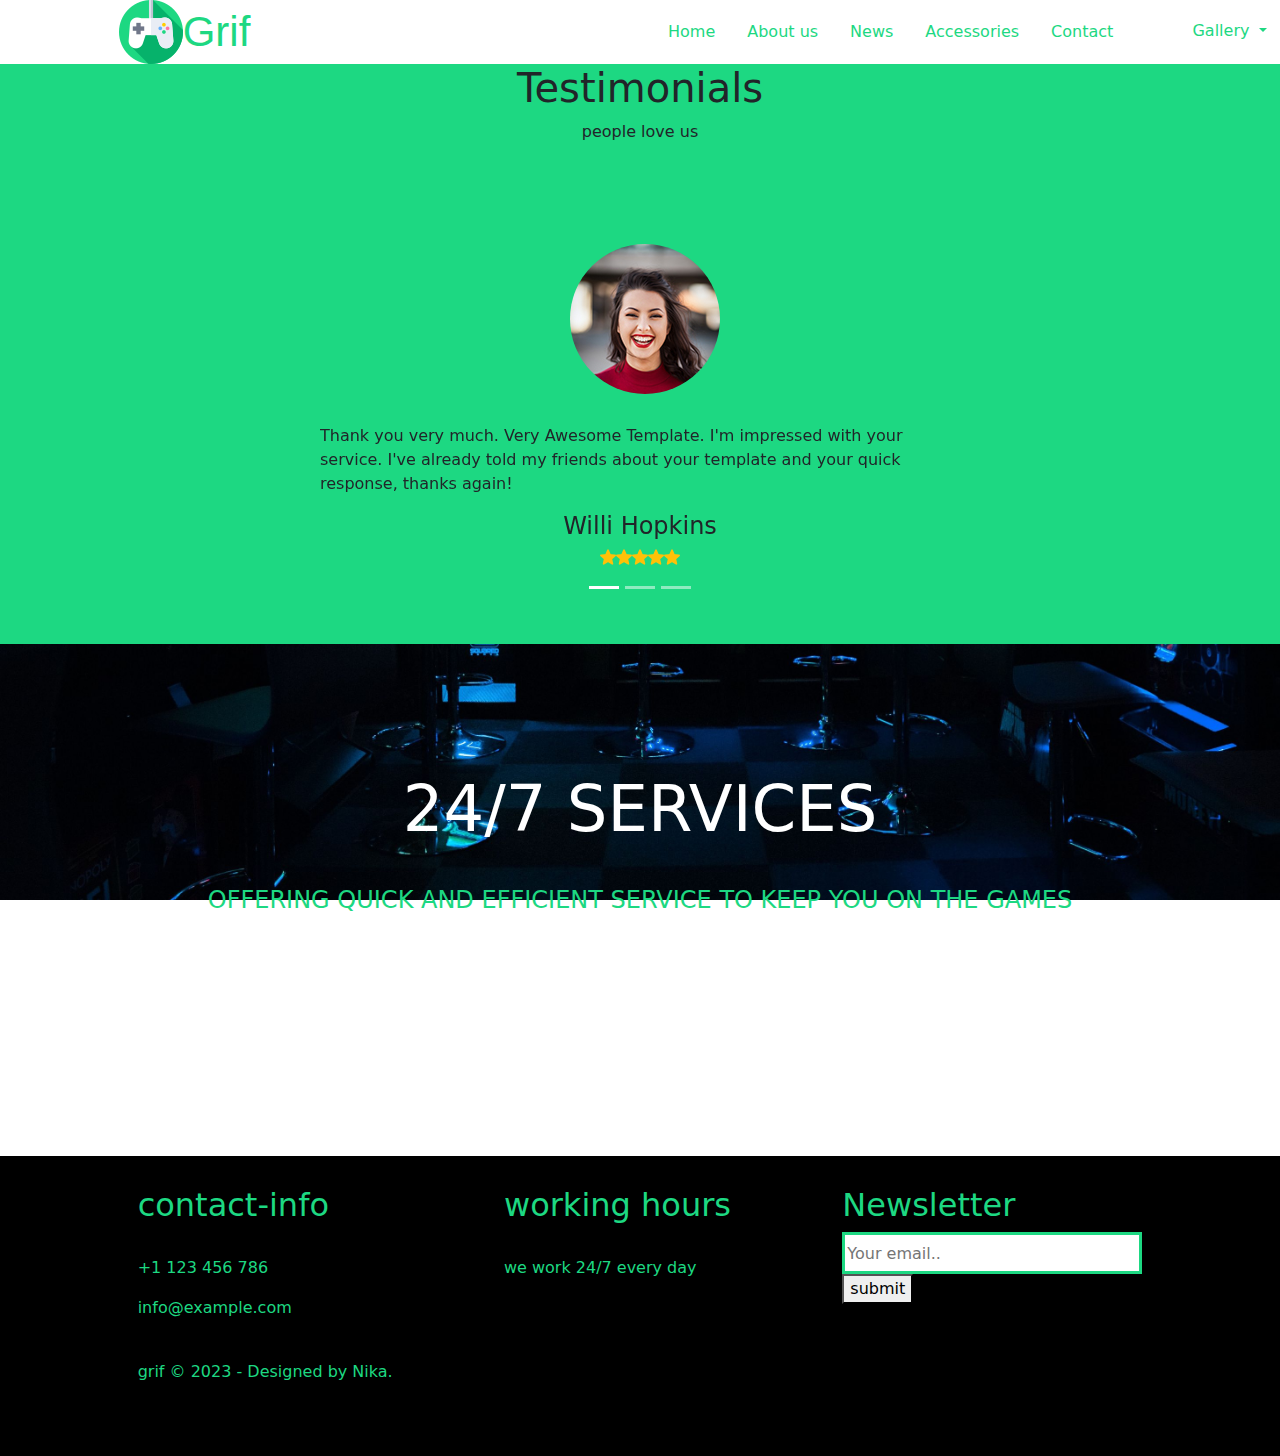
<file: testimonials.html>
<!doctype html>
<html lang="en">
  <head>
    <meta charset="utf-8">
    <meta name="viewport" content="width=device-width, initial-scale=1">
    <link href="https://cdn.jsdelivr.net/npm/bootstrap@5.1.3/dist/css/bootstrap.min.css" rel="stylesheet">
    <link rel="stylesheet" href="style.css">
    <link rel="stylesheet" href="responsive.css">
    <title>This is Mughatech</title>
  </head>
  <body>

 <!-- Heder start -->
    <div class="container-fluid ggs">
            <!-- row start -->
        <div class="row">
            <!-- col start -->
            <div class="col-1"></div>
            <!-- col end -->
            <!-- col start -->
            <div class="col-5 btt">
               <a href="index.html" class="dx" style="display: flex; text-decoration: none; color: #1DD882;">
                <img src="game-console.png" alt="logo">
                <div class="pgg" style="font-size: 42px; font-family: 'Rubik', sans-serif;">Grif</div>
               </a>
            </div>
            <!-- col end -->
            <!-- col start -->
            <div class="col gg">
                <!-- nav start -->
                <ul class="nav">
                    <!-- li start -->
                    <li class="nav-item">
                      <a class="nav-link active" aria-current="page" href="index.html"
                      style="color: #1DD882; margin-top: 12px;">
                        Home
                      </a>
                    </li>
                    <!-- li end -->
                    <!-- li start -->
                    <li class="nav-item">
                      <a class="nav-link" href="about.html" style="color: #1DD882; margin-top: 12px;">
                        About us
                      </a>
                    </li>
                    <!-- li end -->
                    <!-- li start -->
                    <li class="nav-item">
                      <a class="nav-link" href="games.html" style="color: #1DD882; margin-top: 12px;">
                        News
                      </a>
                    </li>
                    <!-- li end -->
                    <!-- li start -->
                    <li class="nav-item">
                      <a class="nav-link" href="accessories.html" style="color: #1DD882; margin-top: 12px;">
                        Accessories
                      </a>
                    </li>
                    <!-- li end -->
                   <li class="nav-item">
                      <a class="nav-link active" aria-current="page" href="contact.html"
                      style="color: #1DD882; margin-top: 12px;">
                        Contact
                      </a>
                    </li>
                    <!-- li start -->
                    <li class="nav-item">
                        <!-- dropdown start -->
                        <div class="dropdown" style="margin-top: 12px;">
                            <button class="btn  dropdown-toggle" type="button" id="dropdownMenuButton1" data-bs-toggle="dropdown" aria-expanded="false" style="color: #1DD882;">
                              Gallery
                            </button>
                            <ul class="dropdown-menu" aria-labelledby="dropdownMenuButton1">
                              <li><a class="dropdown-item" href="galery.html">Gallery</a></li>
                              <li><a class="dropdown-item" href="testimonials.html">Testimonials</a></li>
                              <!-- li end -->
                              <!-- li start -->
                         <li class="nav-item">
                          <a class="nav-link" href="contact.html" style="color: #1DD882; margin-top: 12px;">
                           Contact us
                           </a>
                            </ul>
                        </div>
                        <!-- dropdown end -->
                    </li>
                    <!-- li end -->
                </ul>
                <!-- nav end -->
            </div>
            <!-- col end -->
        </div>
        <!-- row end -->
    </div>
    <!-- Heder end -->


    <!--testimonials star -->
    <div class="testimonials" style="margin-top: 0px;">
      <!-- reating start -->
      <div class="reating">
       <center> <h1>Testimonials</h1> </center>
       <center> <p style="margin-bottom: 100px;">people love us</p> </center>
       <!-- carusel slide start -->
        <div id="carouselExampleIndicators" class="carousel slide" data-bs-ride="carousel">
          <!-- carusel indicator start -->
          <div class="carousel-indicators">
            <button type="button" data-bs-target="#carouselExampleIndicators" data-bs-slide-to="0" class="active" aria-current="true" aria-label="Slide 1"></button>
            <button type="button" data-bs-target="#carouselExampleIndicators" data-bs-slide-to="1" aria-label="Slide 2"></button>
            <button type="button" data-bs-target="#carouselExampleIndicators" data-bs-slide-to="2" aria-label="Slide 3"></button>
          </div>
          <!-- carusel indicator end -->
          <!-- carusel-iner start -->
          <div class="carousel-inner">
            <!-- carusel-item start -->
            <div class="carousel-item active" style="margin-bottom: 50px;">
              <!-- img start -->
              <img src="testimonial-2.jpg" alt="" style="border-radius: 50%; margin-left: 39%;">
              <!-- img end -->
              <p style="margin-top: 30px;">Thank you very much. Very Awesome Template. I'm impressed with your service. I've already told my friends about your template and your quick response, thanks again!</p>
            <center><h4>Willi Hopkins</h4></center>
            <!-- star box start -->
              <div class="stars" style="display: flex;">
                <img src="star.png" alt=""></img>
                <img src="star.png" alt=""></img>
                <img src="star.png" alt=""></img>
                <img src="star.png" alt=""></img>
                <img src="star.png" alt=""></img>
              </div>
              <!-- star box end -->
            </div>
            <!-- carusel-item end -->
            <!-- carusel-item start -->
            <div class="carousel-item" style="margin-bottom: 50px;">
              <!-- img start -->
              <img src="testimonial-3.jpg" alt="" style="border-radius: 50%; margin-left: 39%;">
              <!-- img end -->
              <p style="margin-top: 30px;">Great Support, I would just like to say thank you for your prompt and effective service, for your friendly and professional support staff! I will recommend your expert company to all my friends.</p>
            <center><h4>Herman Broock</h4></center>
            <!-- star box start -->
              <div class="stars" style="display: flex;">
                <img src="star.png" alt=""></img>
                <img src="star.png" alt=""></img>
                <img src="star.png" alt=""></img>
                <img src="star.png" alt=""></img>
                <img src="star.png" alt=""></img>
              </div>
              <!-- star box end -->
            </div>
            <!-- carusel-item end -->
            <!-- carusel-item start -->
            <div class="carousel-item" style="margin-bottom: 50px;">
              <!-- img satrt -->
              <img src="testimonial-4.jpg" alt="" style="border-radius: 50%; margin-left: 39%;">
              <!-- img end -->
              <p style="margin-top: 30px;">Wow Very Nice Team, I'm so happy with your service. You managed to exceed my expectations! You guys are very efficient and I will refer more people to your company!</p>
              <center><h4>Zahra Butt</h4></center>
              <!-- star box start -->
              <div class="stars" style="display: flex;">
                <img src="star.png" alt=""></img>
                <img src="star.png" alt=""></img>
                <img src="star.png" alt=""></img>
                <img src="star.png" alt=""></img>
                <img src="star.png" alt=""></img>
              </div>
              <!-- star box end -->
            </div>
            <!-- carusel-item end -->
            </div>
            <!-- carusel-inner end -->
          </div>
          <!-- carusel-slider end -->
        </div>
        <!-- reating end -->
    </div>
    <!-- testimonials end -->


    <!-- background-attachment start -->
    <div class="background-attachment" style="margin-top: 0px;">
        <!-- background-attachment-text start -->
        <div class="background-attachment-text">
          <center><h1 class="h-one">24/7 SERVICES</h1></center>
          <center><h4 class="h-text">OFFERING QUICK AND EFFICIENT SERVICE TO KEEP YOU ON THE GAMES</h4></center>
          <center>
            <h1 class="h-one"></i>+1 123 456 786</h1>
          </center>
        </div>
        <!-- background-attachment-text end -->
    </div>
    <!-- background-attachment end -->


    <!-- footer start -->
    <div class="footer" style="margin-top: 0px;">
        <div class="container">
          <!-- element-one start -->
          <div class="element-one">
            <h2>contact-info</h2><br>
            <p>+1 123 456 786</p>
            <p>info@example.com</p><br>
            <p>grif © 2023 - Designed by Nika.</p>

          </div>
          <!-- element-one end -->
          <!-- element-two start -->
          <div class="element-two">
            <h2>working hours</h2><br>
            <p>we work 24/7 every day</p>
          </div>
          <!-- element-two end -->
          <!-- element tree start -->
          <div class="element-tree">
            <h2>Newsletter</h2>
            <input type="text" placeholder="Your email.." class="inpt-text" style="width: 300px;"><br>
            <button class="btn-dark">submit</button>
          </div>
          <!-- element tree end -->
        </div>
    </div>
    <!-- footer end -->

    <script src="https://cdn.jsdelivr.net/npm/bootstrap@5.1.3/dist/js/bootstrap.bundle.min.js"></script>
  </body>
</html>
</file>
<file: style.css>
.carusel-item{
    height: 32rem;
    background: #777;
    color: white;
    position: relative;
    background-position: center;
    background-size: cover;
}

.by{
    position: absolute;
    bottom: 0;
    left: 0;
    right: 0;
    padding-bottom: 50px;
}

.about-ur-service{
    display: flex;
    margin-left: 10%;
    margin-right: 10%;
    margin-top: 50px;
}

.about-img{
    margin-right: 65px;
}

.testimonials{
    margin-top: 80px;
    background-color: #1DD882;
    width: 100%;
    height: 580px;
}

.reating{
    margin-left: 25%;
    margin-right: 25%;
}

.perent{
    height: 130px;
    width: 130px;
    border-radius: 50%;
}

.one{
    position: relative;
    top: 0;
    background-size: cover;
}

.two{
    background: url(testimonial-3.jpg);
}

.tree{
    background: url(testimonial-4.jpg);
}

.stars{
    align-self: center;
    display: flex;
    justify-content: center;
}

.blogs{
    margin-top: 80px;
}

.blog-card-parent{
    margin-top: 80px;
    margin-left: 12%;
    display: flex;
}

.card{
    margin-right: 80px;
}

.btn{
    margin-left: 50%;
}

.background-attachment{
    margin-top: 80px;
    background-image: url(background.jpg);
    background-repeat: no-repeat;
    background-attachment: fixed;
    background-size: cover;
    width: 100%;
    height: 32rem;
    display: flex;
    justify-content: center;
    align-items: center;
}

.background-attachment-text{
    display: flex;
    justify-content: center;
    align-items: center;
    flex-direction: column;
    width: 75%;
}

.h-text{
    color: #1DD882;
    margin-top: 30px;
    margin-bottom: 30px;
    text-align: center;
}

.h-one{
    font-size: 64px;
    color: white;
}

.partners{
    margin-top: 80px;
}

.partners-logos{
   display: flex;
   flex-wrap: wrap;
   justify-content: center;
   width: 100%;
   gap: 100px;
   margin-top: 60px;
}

.logo-png{
    border: none;
    width: 128px;
    height: 128px;
    background-size: cover;
}

.footer{
    margin-top: 80px;
    width: 100%;
    height: 300px;
    background-color: black;
    color: #1DD882;
    display: flex;
    position: relative;
    padding-top: 30px;
}


.inpt-text{
    border: #1DD882 3px solid;
    width: 300px;
    height: 42px;
}

.btn-darck{
    border: #1DD882 1px solid;
    background-color: black; color: #1DD882;
    width: 300px;
    margin-top: 20px;
    height: 42px;
}

.top-line{
    margin-left: 12%;
    margin-top: 80px;
    color: #1DD882;
}

.same-game{
    margin-top: 80px;
    margin-left: 10%;
    display: flex;
}

.same-img{
    width: 338px;
    height: 456px;
}

.same-text{
    margin-left: 50px;
    position: relative;
}

.same-h-one{
    margin-bottom: 20px;
    color: #1DD882;
}

.btn-games{
    margin-left: 80%;
    position: absolute;
    bottom: 0;
    left: 0;
    right: 0;
}

.forza-img{
    background-image: url(forza-img.gif);
    background-size: cover;
}

.gta-img{
    background-image: url(GTA-5.gif);
    background-size: cover;
}

.gow-img{
    background-image: url(gow.gif);
    background-size: cover;
}

.er-img{
    background-image: url(elden-ring.gif);
    background-size: cover;
}

.rust-img{
    background-image: url(rust.gif);
    background-size: cover;
}

.cod-img{
    background-image: url(call-of-duty.gif);
    background-size: cover;
}

.fifa-img{
    background-image: url(fifa.gif);
    background-size: cover;
}

.rainbow-img{
    background-image: url(rainbow.gif);
    background-size: cover;
}

.Dying-img{
    background-image: url(dying.gif);
    background-size: cover;
}

.monster-img{
    background-image: url(monster.gif);
    background-size: cover;
}

.h-one-two{
    color: black;
    margin-left: 42%;
    margin-top: 100px;
}

		section{
		display: flex;
		justify-content: space-around;
		background-color: #E7E7E7;
		padding: 50px;
		}
		.texContainer{
			width: 400px;
			height: 300px;
		}

.MapContainer{
	width: 100%;
    height: 600px;
    display: flex;
    justify-content: center;
    align-items: center;
    gap: 50px;
    flex-direction: column;
    margin-top: 50px;
}

.tablet{
    display: none;
}

.container{
    width: 100%;
    display: flex;
    justify-content: space-around;
}

.blog-card-parent{
    width: 100%;
    display: flex;
    justify-content: space-around;
    margin: 50px 0 0 0;
}

.blog-card-parent .card{
    margin: 0;
}
</file>
<file: responsive.css>
@media screen and (width <= 1250px){
    .nav{
       justify-content: center;
    }
    .btn{
       margin-left: 0;
    }
    .row{
       display: flex;
       align-items: center;
       flex-direction: row;
   }
   
   .about-img{
       display: inline-block;
   }
   
   .newline{
       width: 80%;
       margin-left: 10%;
   }
   
   .stars{
       position: relative;
       left: 0;
   }
 
   .tablet{
     display: block;
   }
 
   .normal{
     display: none;
   }
 
   .blog-card-parent *{
     font-size: 16px;
   }
 
   .gg{
    width: 70%;
    position: absolute;
    right: 0;
   }

   .nav{
    width: 100%;
    display: flex;
    justify-content: flex-end;
   }

   .btt{
    width: 10%;
   }

   .ggs{
    padding: 16px;
   }
 }

@media screen and (width <= 900px){
   .nav{
      justify-content: center;
   }
   .btn{
      margin-left: 0;
   }
   .row{
      display: flex;
      align-items: center;
      flex-direction: row;
  }
  
  .about-img{
      display: inline-block;
  }
  
  .newline{
      width: 80%;
      margin-left: 10%;
  }
  
  .stars{
      position: relative;
      left: 0;
  }

  .tablet{
    display: block;
  }

  .normal{
    display: none;
  }

  .blog-card-parent *{
    font-size: 10px;
  }


}
</file>
